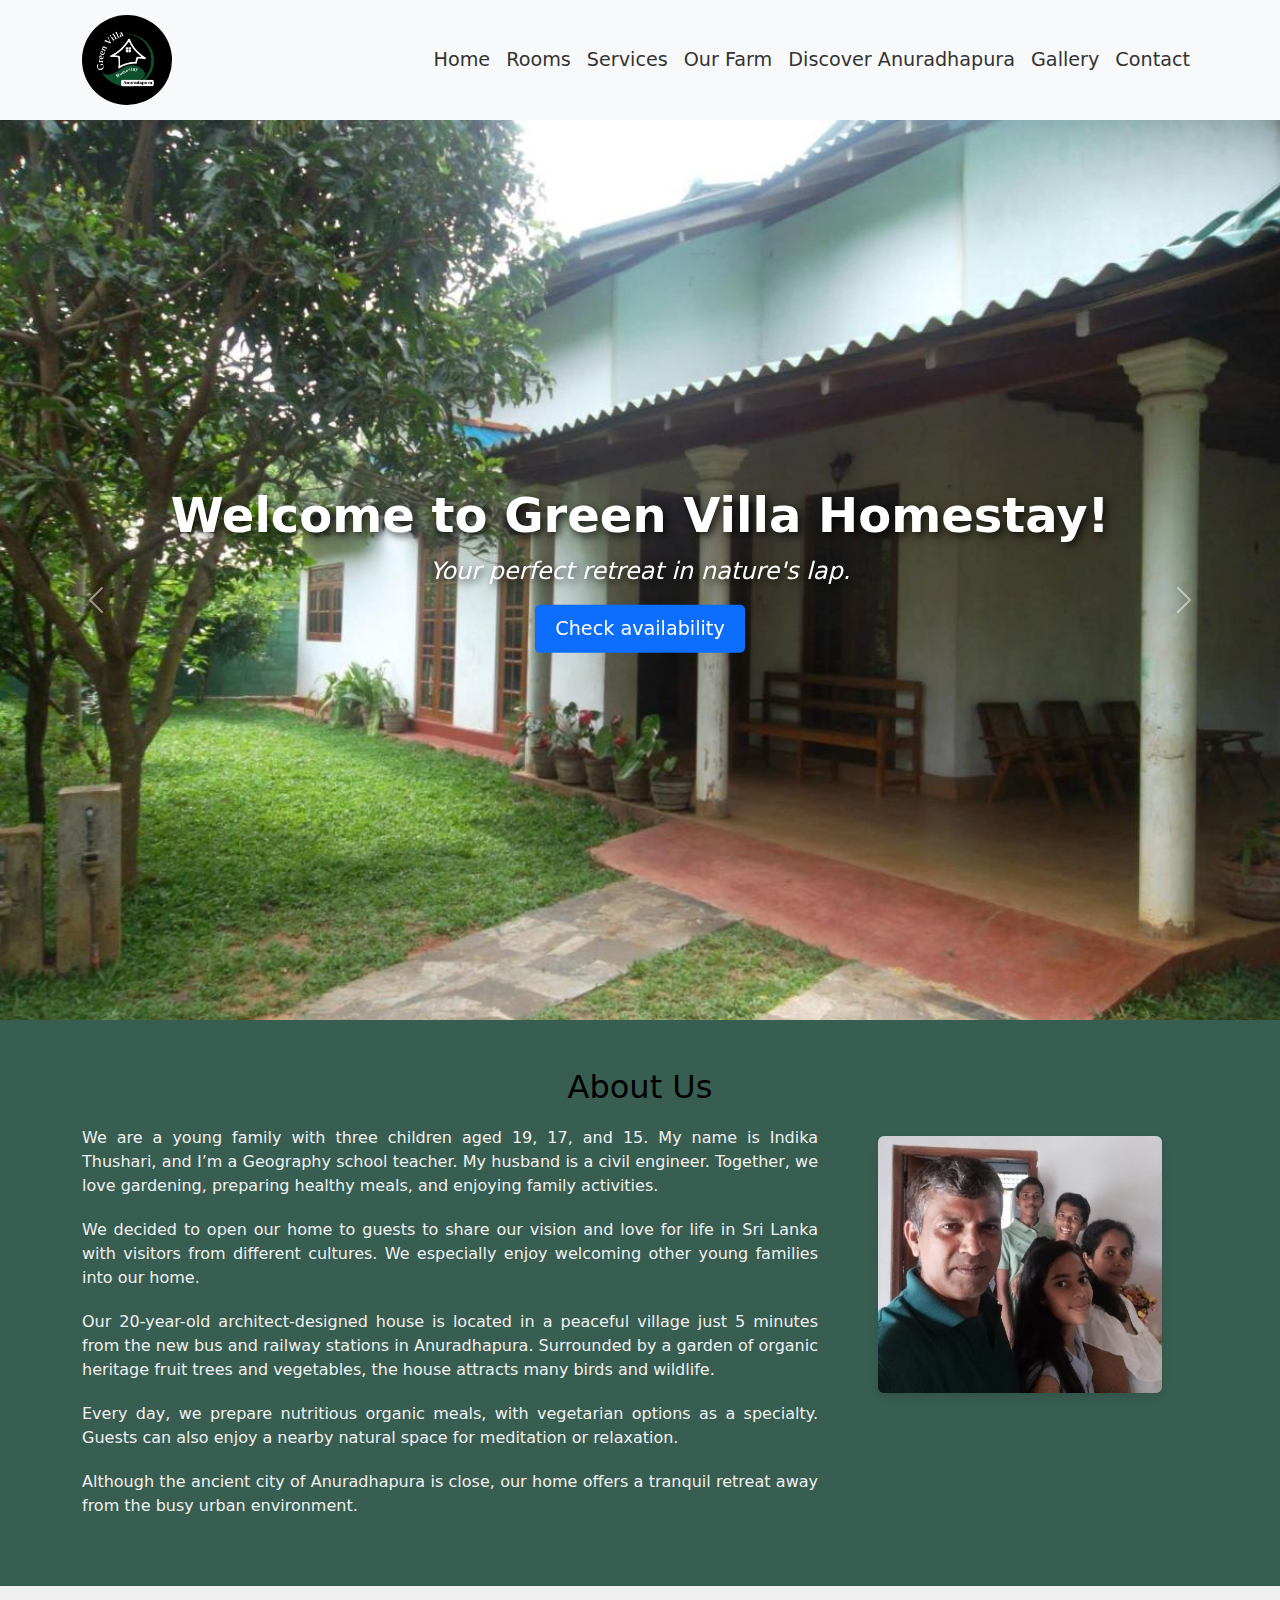
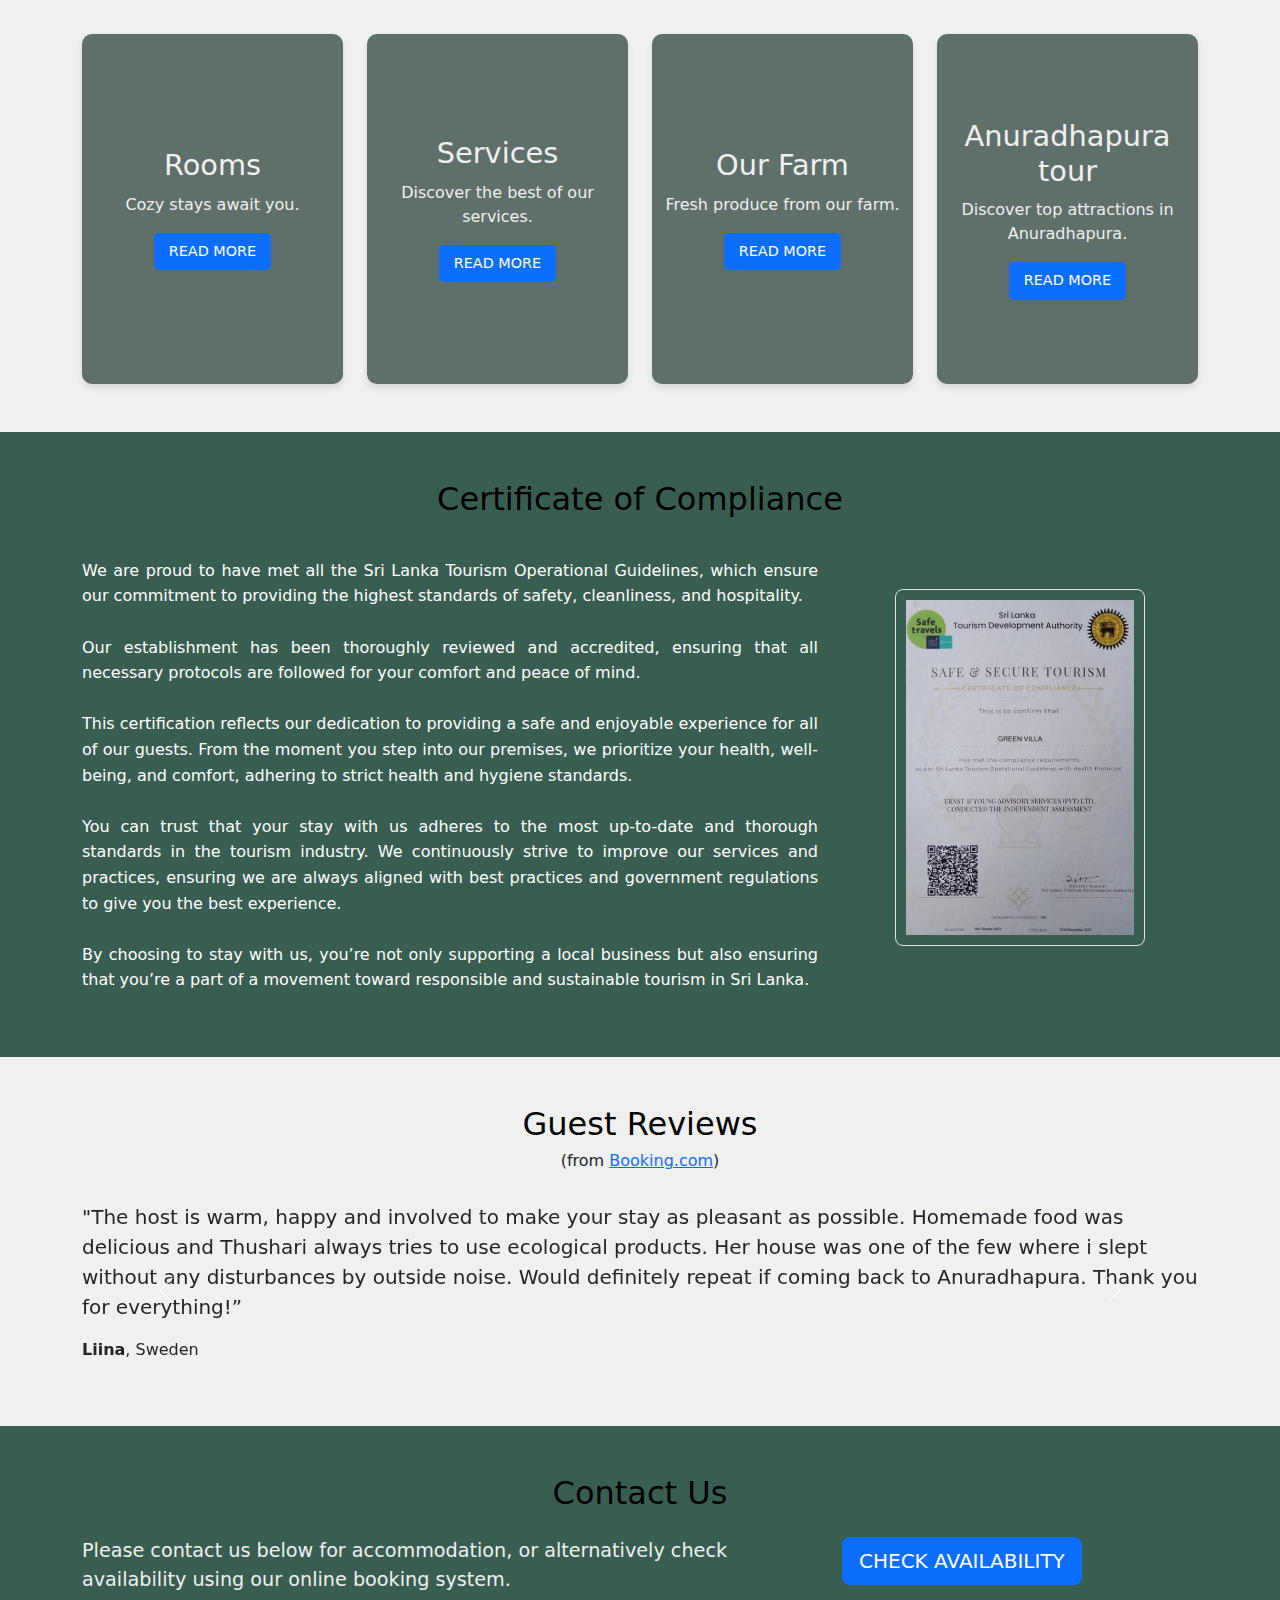
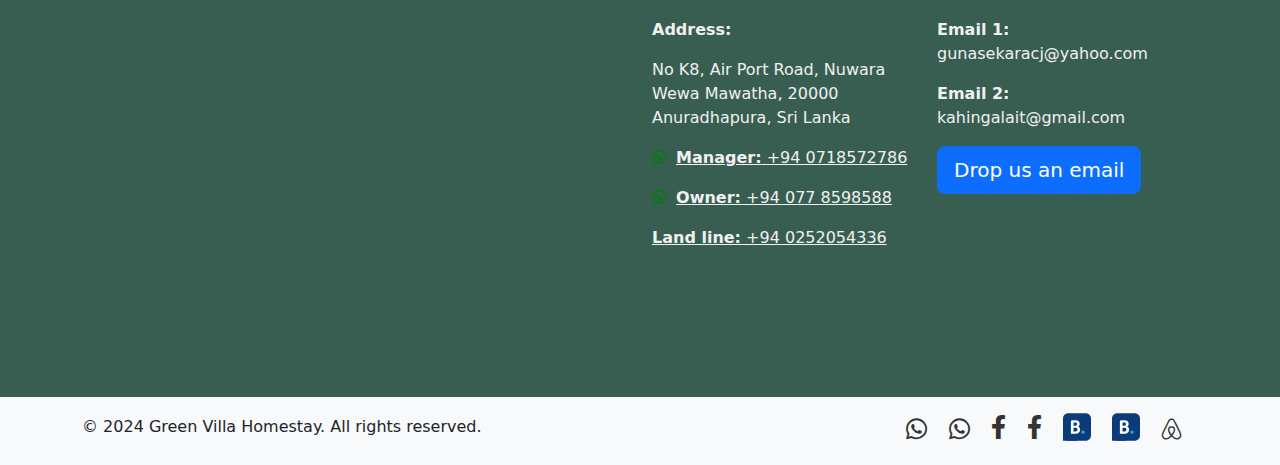
<file: index.html>
<!DOCTYPE html>
<html lang="en">
    <head>
        <meta charset="UTF-8">
        <meta name="viewport" content="width=device-width, initial-scale=1.0">
        <title>Green Villa Homestay Anuradhapura | Relax and unwind in Anuradhapura</title>
        <meta name="description" content="Discover the perfect blend of comfort and nature at Green Villa Homestay in Anuradhapura. Experience exceptional hospitality, serene surroundings, and a commitment to sustainability. Book your stay today!">
        <meta name="keywords" content="Green Villa Homestay, Green Villa Anuradhapura, Best Homestay Anuradhapura, Sustainable Accommodation Sri Lanka, Affordable Homestay Anuradhapura, Historical Sites Accommodation Anuradhapura, Eco-Friendly Lodging Sri Lanka, Sacred City Anuradhapura Homestay, Comfortable Family Stay Sri Lanka, Anuradhapura Tourism Accommodation">
        <meta name="author" content="Green Villa Homestay Team">
        <link rel="icon" href="assets/img/logo.jpeg" type="image/x-icon">
        <link href="https://cdn.jsdelivr.net/npm/bootstrap@5.3.0-alpha3/dist/css/bootstrap.min.css" rel="stylesheet">
        <link href="https://cdnjs.cloudflare.com/ajax/libs/font-awesome/5.15.4/css/all.min.css" rel="stylesheet">
        <link rel="preconnect" href="https://fonts.googleapis.com">
        <link rel="preconnect" href="https://fonts.gstatic.com" crossorigin>
        <link href="https://fonts.googleapis.com/css2?family=Montserrat:ital,wght@0,100..900;1,100..900&family=Poppins:ital,wght@0,100;0,200;0,300;0,400;0,500;0,600;0,700;0,800;0,900&family=Roboto:ital,wght@0,100;0,300;0,400;0,500;0,700;1,300;1,500;1,700&display=swap" rel="stylesheet">
        <link href="assets/css/style.css" rel="stylesheet">
    </head>
    <body>
        <!-- Navbar -->
        <nav class="navbar navbar-expand-lg navbar-light bg-light">
            <div class="container">
                <a class="navbar-brand d-flex align-items-center" href="index.html">
                    <img src="assets/img/logo.jpg" alt="Green Villa Logo" class="logo">
                </a>
                <button class="navbar-toggler" type="button" data-bs-toggle="collapse" data-bs-target="#navbarNav">
                    <span class="navbar-toggler-icon"></span>
                </button>
                <div class="collapse navbar-collapse" id="navbarNav">
                    <ul class="navbar-nav ms-auto">
                        <li class="nav-item">
                            <a class="nav-link" href="index.html">Home</a>
                        </li>
                        <li class="nav-item">
                            <a class="nav-link" href="rooms.html">Rooms</a>
                        </li>
                        <li class="nav-item">
                            <a class="nav-link" href="services.html">Services</a>
                        </li>
                        <li class="nav-item">
                            <a class="nav-link" href="ourFarm.html">Our Farm</a>
                        </li>
                        <li class="nav-item">
                            <a class="nav-link" href="explore.html">Discover Anuradhapura</a>
                        </li>
                        <li class="nav-item">
                            <a class="nav-link" href="gallery.html">Gallery</a>
                        </li>
                        <li class="nav-item">
                            <a class="nav-link" href="#contact">Contact</a>
                        </li>
                    </ul>
                </div>
            </div>
        </nav>

        <!-- Hero section -->
        <section class="hero">
            <div id="heroCarousel" class="carousel slide" data-bs-ride="carousel">
            <div class="carousel-inner">
                <div class="carousel-item active">
                <img src="assets/img/front1.jpeg" alt="House picture 1">
                </div>
                <div class="carousel-item">
                <img src="assets/img/front2.jpeg" alt="House picture 2">
                </div>
                <div class="carousel-item">
                <img src="assets/img/house1.jpg" alt="House picture 3">
                </div>
            </div>
            <button class="carousel-control-prev" type="button" data-bs-target="#heroCarousel" data-bs-slide="prev">
                <span class="carousel-control-prev-icon"></span>
                <span class="visually-hidden">Previous</span>
            </button>
            <button class="carousel-control-next" type="button" data-bs-target="#heroCarousel" data-bs-slide="next">
                <span class="carousel-control-next-icon"></span>
                <span class="visually-hidden">Next</span>
            </button>
            </div>
            <div class="container hero-content">
                <h1>Welcome to Green Villa Homestay!</h1>
                <p>Your perfect retreat in nature's lap.</p>
                <a href="https://www.booking.com/hotel/lk/green-villa-anuradhapura.it.html" class="btn btn-primary btn-lg">Check availability</a>
            </div>
        </section>
        
        <!-- About Section -->
        <section class="about-section py-5">
            <div class="container">
                <div class="row">
                    <h2>About Us</h2>
                    <div class="col-md-8">
                        <p>
                        We are a young family with three children aged 19, 17, and 15. My name is Indika Thushari, and I’m a Geography school teacher. My husband is a civil engineer. Together, we love gardening, preparing healthy meals, and enjoying family activities. 
                        </p>
                        <p>
                        We decided to open our home to guests to share our vision and love for life in Sri Lanka with visitors from different cultures. We especially enjoy welcoming other young families into our home.
                        </p>
                        <p>
                        Our 20-year-old architect-designed house is located in a peaceful village just 5 minutes from the new bus and railway stations in Anuradhapura. Surrounded by a garden of organic heritage fruit trees and vegetables, the house attracts many birds and wildlife. 
                        </p>
                        <p>
                        Every day, we prepare nutritious organic meals, with vegetarian options as a specialty. Guests can also enjoy a nearby natural space for meditation or relaxation.
                        </p>
                        <p>
                        Although the ancient city of Anuradhapura is close, our home offers a tranquil retreat away from the busy urban environment. 
                        </p>
                    </div>
                    <div class="col-md-4 text-center">
                        <img src="assets/img/us.jpg" alt="About picture" class="img-fluid rounded about-image">
                    </div>
                </div>
            </div>
        </section>

        <!-- Rooms, Services, Our Farm, Explore Section -->
        <section id="features" class="py-5">
            <div class="container">
                <div class="row text-center">
                    <div class="col-md-3">
                        <div class="feature-card">
                            <div class="overlay">
                                <h3>Rooms</h3>
                                <p>Cozy stays await you.</p>
                                <a href="rooms.html" class="btn btn-primary btn-lg mt-3">Read More</a>
                            </div>
                        </div>
                    </div>
                    <div class="col-md-3">
                        <div class="feature-card">
                            <div class="overlay">
                                <h3>Services</h3>
                                <p>Discover the best of our services.</p>
                                <a href="services.html" class="btn btn-primary mt-3">Read More</a>
                            </div>
                        </div>
                    </div>
                    <div class="col-md-3">
                        <div class="feature-card">
                            <div class="overlay">
                                <h3>Our Farm</h3>
                                <p>Fresh produce from our farm.</p>
                                <a href="ourFarm.html" class="btn btn-primary mt-3">Read More</a>
                            </div>
                        </div>
                    </div>
                    <div class="col-md-3">
                        <div class="feature-card">
                            <div class="overlay">
                                <h3>Anuradhapura tour</h3>
                                <p>Discover top attractions in Anuradhapura.</p>
                                <a href="explore.html" class="btn btn-primary mt-3">Read More</a>
                            </div>
                        </div>
                    </div>
                </div>
            </div>
        </section>

        <!-- Certificate of Compliance Section -->
        <section class="certificate-compliance py-5">
            <div class="container">
                <h2 class="mb-4 text-center">Certificate of Compliance</h2>
                <div class="row flex-column-reverse flex-md-row align-items-center">
                    <div class="col-md-8 text-md-start">
                        <p>
                            We are proud to have met all the Sri Lanka Tourism Operational Guidelines, which ensure our commitment to providing the highest standards of safety, cleanliness, and hospitality.
                            <br><br>Our establishment has been thoroughly reviewed and accredited, ensuring that all necessary protocols are followed for your comfort and peace of mind.
                            <br><br>This certification reflects our dedication to providing a safe and enjoyable experience for all of our guests. From the moment you step into our premises, we prioritize your health, well-being, and comfort, adhering to strict health and hygiene standards.
                            <br><br>You can trust that your stay with us adheres to the most up-to-date and thorough standards in the tourism industry. We continuously strive to improve our services and practices, ensuring we are always aligned with best practices and government regulations to give you the best experience.
                            <br><br>By choosing to stay with us, you’re not only supporting a local business but also ensuring that you’re a part of a movement toward responsible and sustainable tourism in Sri Lanka.
                        </p>
                    </div>
                    <div class="col-12 col-md-4 text-center mb-3">
                        <img src="assets/img/certificate.jpg" alt="Certificate of Compliance" class="img-fluid border imgCert">
                    </div>
                </div>
            </div>
        </section>

        <!-- Reviews Section -->
        <section id="reviews" class="py-5" style="background-color: #f0f0f0;">
            <div class="container">
                <h2>Guest Reviews</h2>
                <h6>(from <a href="https://www.booking.com/hotel/lk/green-villa-anuradhapura.html"> Booking.com</a>)</h6>
                <br>
                <div class="carousel slide" id="reviewsCarousel" data-bs-ride="carousel">
                    <div class="carousel-inner">
                        <div class="carousel-item active">
                            <p class="lead">
                                "The host is warm, happy and involved to make your stay as pleasant as possible. Homemade food was delicious and Thushari always tries to use ecological products.
                                Her house was one of the few where i slept without any disturbances by outside noise. Would definitely repeat if coming back to Anuradhapura. Thank you for everything!”
                            </p>
                            <p><strong>Liina</strong>, Sweden</p>
                        </div>
                        <div class="carousel-item">
                            <p class="lead">
                                "The room was super comfortable in a nice location, a bit outside the centre, so very quiet. It also had a nice balcony.
                                The breakfast was delicious, especially on the day the owner was there. The owner is very warm and friendly."
                            </p>
                            <p><strong>Sonia</strong>, Portugal</p>
                        </div>
                        <div class="carousel-item">
                            <p class="lead">
                                "Beautiful old Villa located in a quiet and friendly neighborhood. 
                                Its a short ride by tuk tuk or 35 mins by walk to new bus station. 
                                Big shop is only 10 mins by walk. We were lucky to meet the whole family, it was easy and fun to talk to them. 
                                They prepared unique and delicious sri lankas breakfast for us. Thank you for letting us stay."
                            </p>
                            <p><strong>Michal</strong>, Czech Republic</p>
                        </div>
                        <div class="carousel-item">
                            <p class="lead">
                                "This is a wonderful place, very pretty house and clean room with comfy bed and nice balcony. 
                                The host was lovely and made a great big breakfast every morning."
                            </p>
                            <p><strong>Luke</strong>, United Kingdom</p>
                        </div>
                        <div class="carousel-item">
                            <p class="lead">
                                "The room is simple but has everything. The host is very nice, knows a lot about the environment and more about food. The whole house felt very hospitable and you could walk into the kitchen, which made it feel homely. In addition, breakfast and dinner every day was different and very tasty!
                                <br><br>
                                The location is a bit away from the center, but this creates a quiet place to relax."
                            </p>
                            <p><strong>Meiki</strong>, Netherlands</p>
                        </div>
                    </div>
                    <button class="carousel-control-prev" type="button" data-bs-target="#reviewsCarousel" data-bs-slide="prev">
                        <span class="carousel-control-prev-icon"></span>
                    </button>
                    <button class="carousel-control-next" type="button" data-bs-target="#reviewsCarousel" data-bs-slide="next">
                        <span class="carousel-control-next-icon"></span>
                    </button>
                </div>
            </div>
        </section>

        <!-- Contact Section -->
        <section id="contact" class="py-5" style="background-color: #385E51; color: #f0f0f0;">
            <div class="container">
                <h2 class="mb-4">Contact Us</h2>
                <div class="row">
                    <div class="col-md-8 mb-4" style="font-size: 1.2rem;">
                        Please contact us below for accommodation, or alternatively check availability using our online booking system.
                    </div>
                    <div class="button col-md-4 mb-4">
                        <a href="https://www.booking.com/hotel/lk/green-villa-anuradhapura.it.html" target="_blank" class="btn btn-primary btn-lg">
                            CHECK AVAILABILITY
                        </a>
                    </div>
                </div>
                <div class="row">
                    <div class="col-md-6 mb-4">
                        <iframe src="https://www.google.com/maps/embed?pb=!1m18!1m12!1m3!1d3947.920750773425!2d80.41590707426148!3d8.310674399820861!2m3!1f0!2f0!3f0!3m2!1i1024!2i768!4f13.1!3m3!1m2!1s0x3afcf56b02925b71%3A0x3aaaf9f975eddb2!2sGreen%20Villa%20Homestay!5e0!3m2!1sit!2sie!4v1735584811681!5m2!1sit!2sie" style="border:0; width: 100%; height: 300px;" allowfullscreen="" loading="lazy" referrerpolicy="no-referrer-when-downgrade">
                        </iframe>
                    </div>
                    <div class="col md-6">
                        <div class="row">
                            <div class="col-md-6">
                                <p><strong>Address:</strong></p>
                                <p>No K8, Air Port Road, Nuwara Wewa Mawatha, 20000 Anuradhapura, Sri Lanka</p>
                                <p>
                                    <i class="fab fa-whatsapp clickable-icon" style="color: green; margin-right: 5px;"></i> 
                                    <a href="https://wa.me/94718572786" target="_blank" style="color: #f0f0f0;">
                                        <strong>Manager:</strong> +94 0718572786
                                    </a>
                                </p>
                                <p>
                                    <i class="fab fa-whatsapp clickable-icon" style="color: green; margin-right: 5px;"></i> 
                                    <a href="https://wa.me/94778598588" target="_blank" style="color: #f0f0f0;">
                                        <strong>Owner:</strong> +94 077 8598588
                                    </a>
                                </p>
                                <p><u><strong>Land line:</strong> +94 0252054336</u></p>
                            </div>
                            <div class="col-md-6">
                                <p><strong>Email 1:</strong> gunasekaracj@yahoo.com</p>
                                <p><strong>Email 2:</strong> kahingalait@gmail.com</p>
                                <form action="mailto:gunasekaracj@yahoo.com,kahingalait@gmail.com" method="POST" enctype="text/plain" class="mt-3">
                                    <button type="submit" class="btn btn-primary btn-lg">Drop us an email</button>
                                </form>
                            </div>
                        </div>
                    </div>
                </div>
            </div>
        </section>

        <!-- Footer Section -->
        <footer class="footer bg-light py-3">
            <div class="container">
                <div class="row align-items-center">
                    <div class="col-md-6 col-sm-12 text-md-start text-center mb-sm-2">
                        <p class="mb-0">&copy; 2024 Green Villa Homestay. All rights reserved.</p>
                    </div>
                    <div class="icons col-md-6 col-sm-12 text-md-end text-center">
                        <a href="https://wa.me/94718572786" target="_blank" class="me-3" title="Contact Manager on WhatsApp" aria-label="Contact Manager on WhatsApp">
                            <i class="fab fa-whatsapp fa-lg"></i>
                        </a>
                        <a href="https://wa.me/94778598588" target="_blank" class="me-3" title="Contact Owner on WhatsApp" aria-label="Contact Owner on WhatsApp">
                            <i class="fab fa-whatsapp fa-lg"></i>
                        </a>
                        <a href="https://www.facebook.com/p/Green-villa-in-Anuradhapura-100082976090631/" target="_blank" class="text-white me-3" title="Green Villa Homestay Facebook" aria-label="Green Villa Homestay Facebook">
                            <i class="fab fa-facebook-f"></i>
                        </a>
                        <a href="https://www.facebook.com/gimhana.farmstay" target="_blank" class="text-white me-3" title="Gimhana Farmstay Facebook" aria-label="Gimhana Farmstay Facebook">
                            <i class="fab fa-facebook-f"></i>
                        </a>
                        <a href="https://www.booking.com/hotel/lk/green-villa-anuradhapura.it.html" target="_blank" class="me-3" title="Green Villa Homestay Booking" aria-label="Green Villa Homestay Booking">
                            <img src="assets/img/bookingcom.svg" alt="Green Villa Homestay Booking.com" style="width: 28px; height: 28px; margin-bottom: 8px;">
                        </a>
                        <a href="https://www.booking.com/hotel/lk/gimhana-farmstay.it.html?aid=356980&label=gog235jc-1DCAsohQFCEGdpbWhhbmEtZmFybXN0YXlIM1gDaHGIAQGYARS4ARfIAQzYAQPoAQGIAgGoAgO4Ap6-47sGwAIB0gIkNWJiZWY1ZjEtZjkyOC00ODA1LTllZWYtMDY3NGI0YmFjMDli2AIE4AIB&sid=1ec9d9bcd992e78f577ffa79afdb9b1d&dist=0&keep_landing=1&sb_price_type=total&type=total&" target="_blank" class="me-3" title="Gimhana Farmstay Booking" aria-label="Gimhana Farmstay Booking">
                            <img src="assets/img/bookingcom.svg" alt="Gimhana Farmstay Booking.com" style="width: 28px; height: 28px; margin-bottom: 8px;">
                        </a>
                        <a href="https://www.airbnb.it/rooms/607505858522884581?check_in=2025-01-17&check_out=2025-01-22&guests=1&adults=12&s=67&unique_share_id=da97b780-fa2d-460b-8833-dc6fbdc105dd" target="_blank" class="me-3" title="Airbnb" aria-label="Green Villa Homestay Airbnb">
                            <i class="fab fa-airbnb fa-lg"></i>
                        </a>
                    </div>
                </div>
            </div>
        </footer>

        <script src="https://cdn.jsdelivr.net/npm/bootstrap@5.3.0-alpha3/dist/js/bootstrap.bundle.min.js"></script>
    </body>
</html>
</file>
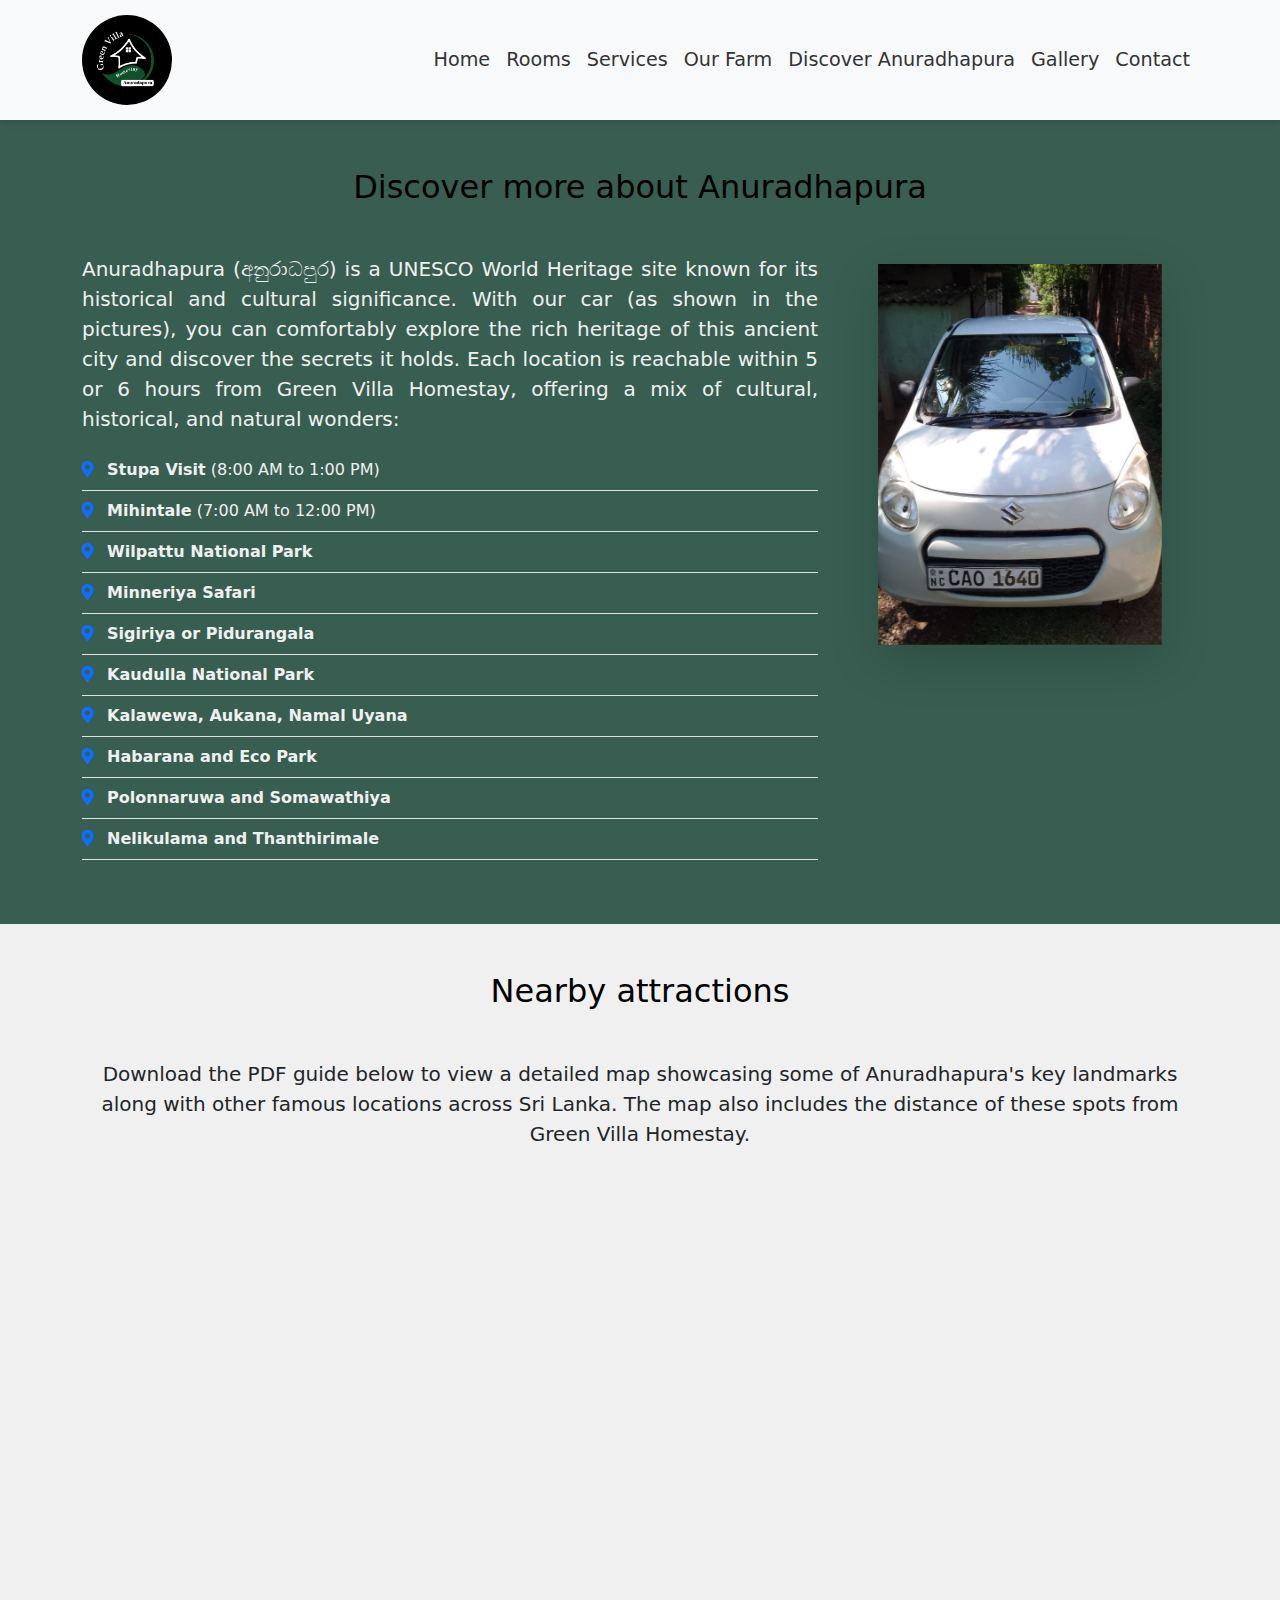
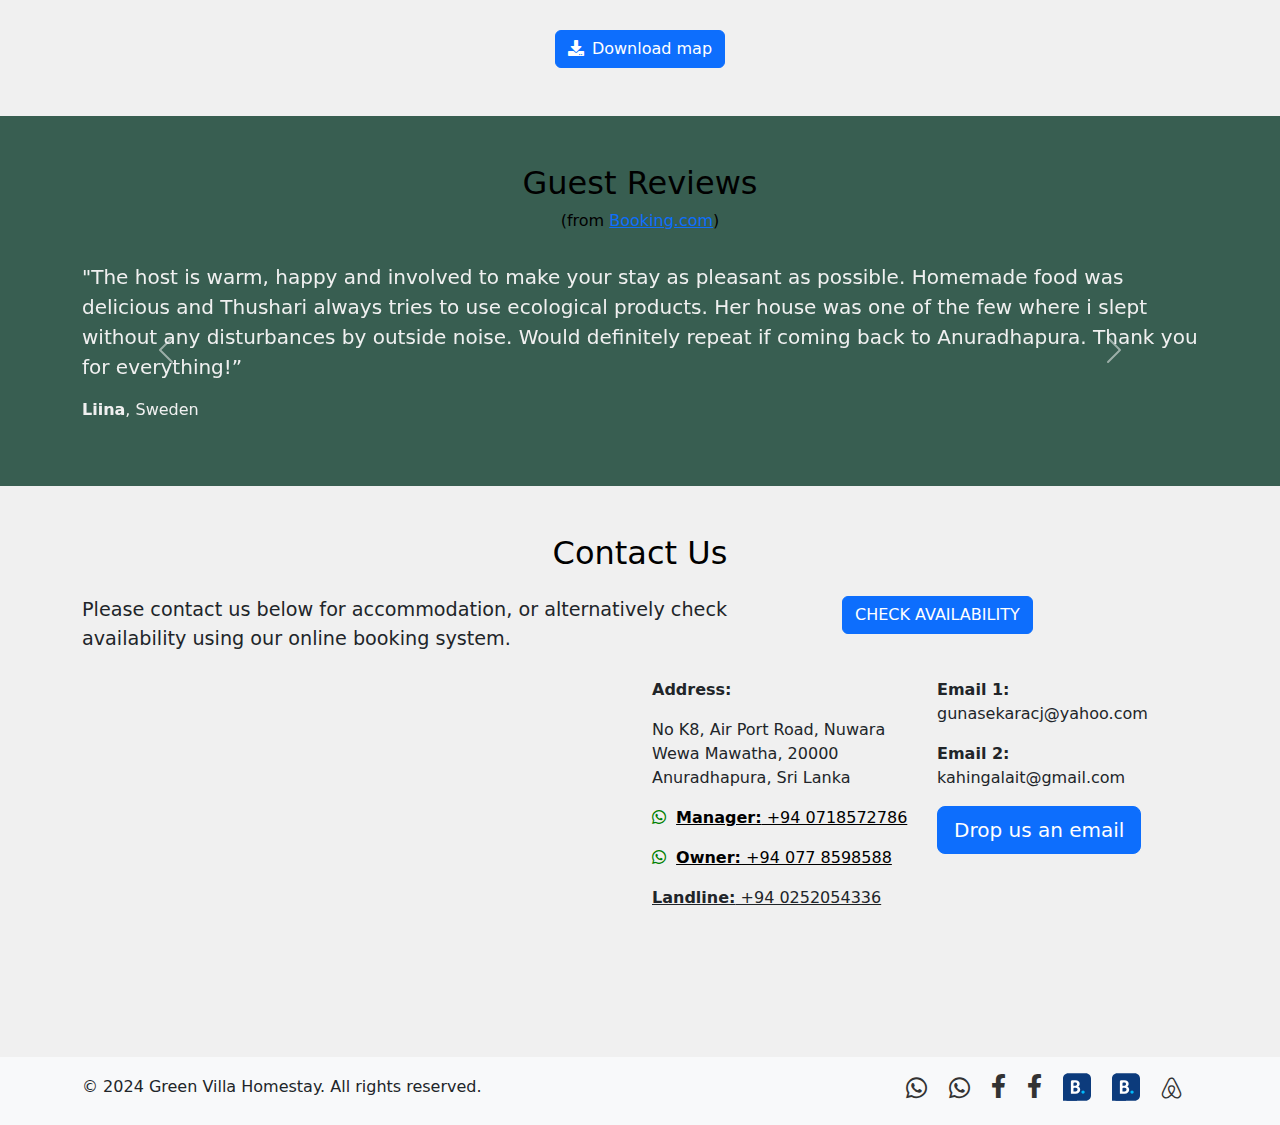
<file: explore.html>
<!DOCTYPE html>
<html lang="en">
    <head>
        <meta charset="UTF-8">
        <meta name="viewport" content="width=device-width, initial-scale=1.0">
        <title>Green Villa Homestay Anuradhapura | Explore Anuradhapura</title>
        <meta name="description" content="Discover the perfect blend of comfort and nature at Green Villa Homestay in Anuradhapura. Experience exceptional hospitality, serene surroundings, and a commitment to sustainability. Book your stay today!">
        <meta name="keywords" content="Green Villa Homestay, Green Villa Anuradhapura, Best Homestay Anuradhapura, Sustainable Accommodation Sri Lanka, Affordable Homestay Anuradhapura, Historical Sites Accommodation Anuradhapura, Eco-Friendly Lodging Sri Lanka, Sacred City Anuradhapura Homestay, Comfortable Family Stay Sri Lanka, Anuradhapura Tourism Accommodation">
        <meta name="author" content="Green Villa Homestay Team">
        <link rel="icon" href="assets/img/logo.jpeg" type="image/x-icon">
        <link href="https://cdn.jsdelivr.net/npm/bootstrap@5.3.0-alpha3/dist/css/bootstrap.min.css" rel="stylesheet">
        <link href="https://cdnjs.cloudflare.com/ajax/libs/font-awesome/5.15.4/css/all.min.css" rel="stylesheet">
        <link rel="preconnect" href="https://fonts.googleapis.com">
        <link rel="preconnect" href="https://fonts.gstatic.com" crossorigin>
        <link href="https://fonts.googleapis.com/css2?family=Montserrat:ital,wght@0,100..900;1,100..900&family=Poppins:ital,wght@0,100;0,200;0,300;0,400;0,500;0,600;0,700;0,800;0,900&family=Roboto:ital,wght@0,100;0,300;0,400;0,500;0,700;1,300;1,500;1,700&display=swap" rel="stylesheet">
        <link href="assets/css/style.css" rel="stylesheet">
    </head>
    <body>
        <!-- Navbar -->
        <nav class="navbar navbar-expand-lg navbar-light bg-light">
            <div class="container">
                <a class="navbar-brand d-flex align-items-center" href="index.html">
                    <img src="assets/img/logo.jpg" alt="Green Villa Logo" class="logo">
                </a>
                <button class="navbar-toggler" type="button" data-bs-toggle="collapse" data-bs-target="#navbarNav">
                    <span class="navbar-toggler-icon"></span>
                </button>
                <div class="collapse navbar-collapse" id="navbarNav">
                    <ul class="navbar-nav ms-auto">
                        <li class="nav-item">
                            <a class="nav-link" href="index.html">Home</a>
                        </li>
                        <li class="nav-item">
                            <a class="nav-link" href="rooms.html">Rooms</a>
                        </li>
                        <li class="nav-item">
                            <a class="nav-link" href="services.html">Services</a>
                        </li>
                        <li class="nav-item">
                            <a class="nav-link" href="ourFarm.html">Our Farm</a>
                        </li>
                        <li class="nav-item">
                            <a class="nav-link" href="explore.html">Discover Anuradhapura</a>
                        </li>
                        <li class="nav-item">
                            <a class="nav-link" href="gallery.html">Gallery</a>
                        </li>
                        <li class="nav-item">
                            <a class="nav-link" href="#contact">Contact</a>
                        </li>
                    </ul>
                </div>
            </div>
        </nav>

        <!-- Nearby Attractions Section -->
        <section class="explore py-5">
            <div class="container">
                <h2 class="text-center mb-5">Discover more about Anuradhapura</h2>
                <div class="row">
                    <div class="col-md-8">
                        <p class="lead">
                            Anuradhapura (අනුරාධපුර) is a UNESCO World Heritage site known for its historical and cultural significance. 
                            With our car (as shown in the pictures), you can comfortably explore the rich heritage of this ancient city and discover the secrets it holds. 
                            Each location is reachable within 5 or 6 hours from Green Villa Homestay, offering a mix of cultural, historical, and natural wonders:
                        </p>
                        <ul class="list-unstyled border-0 h-100">
                            <li class="border-bottom py-2">
                                <i class="fas fa-map-marker-alt me-2 text-primary"></i>
                                <strong>Stupa Visit</strong> (8:00 AM to 1:00 PM)
                            </li>
                            <li class="border-bottom py-2">
                                <i class="fas fa-map-marker-alt me-2 text-primary"></i>
                                <strong>Mihintale</strong> (7:00 AM to 12:00 PM)
                            </li>
                            <li class="border-bottom py-2">
                                <i class="fas fa-map-marker-alt me-2 text-primary"></i>
                                <strong>Wilpattu National Park</strong>
                            </li>
                            <li class="border-bottom py-2">
                                <i class="fas fa-map-marker-alt me-2 text-primary"></i>
                                <strong>Minneriya Safari</strong>
                            </li>
                            <li class="border-bottom py-2">
                                <i class="fas fa-map-marker-alt me-2 text-primary"></i>
                                <strong>Sigiriya or Pidurangala</strong>
                            </li>
                            <li class="border-bottom py-2">
                                <i class="fas fa-map-marker-alt me-2 text-primary"></i>
                                <strong>Kaudulla National Park</strong>
                            </li>
                            <li class="border-bottom py-2">
                                <i class="fas fa-map-marker-alt me-2 text-primary"></i>
                                <strong>Kalawewa, Aukana, Namal Uyana</strong>
                            </li>
                            <li class="border-bottom py-2">
                                <i class="fas fa-map-marker-alt me-2 text-primary"></i>
                                <strong>Habarana and Eco Park</strong>
                            </li>
                            <li class="border-bottom py-2">
                                <i class="fas fa-map-marker-alt me-2 text-primary"></i>
                                <strong>Polonnaruwa and Somawathiya</strong>
                            </li>
                            <li class="border-bottom py-2">
                                <i class="fas fa-map-marker-alt me-2 text-primary"></i>
                                <strong>Nelikulama and Thanthirimale</strong>
                            </li>
                        </ul>
                    </div>
                    <!-- Column for Image Carousel -->
                    <div class="col-md-4">
                        <div id="attractionsCarousel" class="carousel slide shadow-lg rounded" data-bs-ride="carousel">
                            <div class="carousel-inner">
                                <div class="carousel-item active">
                                    <img src="assets/img/car1.jpg" class="d-block w-100" alt="Car 1">
                                </div>
                                <div class="carousel-item">
                                    <img src="assets/img/car2.jpg" class="d-block w-100" alt="Car 2">
                                </div>
                            </div>
                            <button class="carousel-control-prev" type="button" data-bs-target="#attractionsCarousel" data-bs-slide="prev">
                                <span class="carousel-control-prev-icon" aria-hidden="true"></span>
                                <span class="visually-hidden">Previous</span>
                            </button>
                            <button class="carousel-control-next" type="button" data-bs-target="#attractionsCarousel" data-bs-slide="next">
                                <span class="carousel-control-next-icon" aria-hidden="true"></span>
                                <span class="visually-hidden">Next</span>
                            </button>
                        </div>
                    </div>
                </div>
            </div>
        </section>

        <!-- Discover More About Anuradhapura Section -->
        <section class="explore2 py-5">
            <div class="container">
                <h2 class="text-center mb-5">Nearby attractions</h2>
                <p class="lead text-center">
                    Download the PDF guide below to view a detailed map showcasing some of Anuradhapura's key landmarks along with other famous locations across Sri Lanka. 
                    The map also includes the distance of these spots from Green Villa Homestay.
                </p>
                <!-- PDF Display  -->
                <div class="row justify-content-center">
                    <div class="col-12 col-md-8">
                        <div class="embed-responsive" style="position: relative; padding-bottom: 60%; height: 0; overflow: hidden;">
                            <iframe 
                                src="map.pdf" 
                                style="position: absolute; top: 0; left: 0; width: 100%; height: 100%;" 
                                frameborder="0">
                            </iframe>
                        </div>
                    </div>
                </div>
                <!-- Download Link for PDF -->
                <div class="text-center mt-4">
                    <a href="guide.pdf" class="btn btn-primary" download>
                        <i class="fas fa-download me-2"></i>Download map
                    </a>
                </div>
            </div>
        </section>

        <!-- Reviews Section -->
        <section id="reviews" class="py-5" style="background-color: #385E51; color: #f0f0f0;">
            <div class="container">
                <h2>Guest Reviews</h2>
                <h6 style="color: black;">(from <a href="https://www.booking.com/hotel/lk/green-villa-anuradhapura.html"> Booking.com</a>)</h6>
                <br>
                <div class="carousel slide" id="reviewsCarousel" data-bs-ride="carousel">
                    <div class="carousel-inner">
                        <div class="carousel-item active">
                            <p class="lead">
                                "The host is warm, happy and involved to make your stay as pleasant as possible. Homemade food was delicious and Thushari always tries to use ecological products.
                                Her house was one of the few where i slept without any disturbances by outside noise. Would definitely repeat if coming back to Anuradhapura. Thank you for everything!”
                            </p>
                            <p><strong>Liina</strong>, Sweden</p>
                        </div>
                        <div class="carousel-item">
                            <p class="lead">
                                "The room was super comfortable in a nice location, a bit outside the centre, so very quiet. It also had a nice balcony.
                                The breakfast was delicious, especially on the day the owner was there. The owner is very warm and friendly."
                            </p>
                            <p><strong>Sonia</strong>, Portugal</p>
                        </div>
                        <div class="carousel-item">
                            <p class="lead">
                                "Beautiful old Villa located in a quiet and friendly neighborhood. 
                                Its a short ride by tuk tuk or 35 mins by walk to new bus station. 
                                Big shop is only 10 mins by walk. We were lucky to meet the whole family, it was easy and fun to talk to them. 
                                They prepared unique and delicious sri lankas breakfast for us. Thank you for letting us stay."
                            </p>
                            <p><strong>Michal</strong>, Czech Republic</p>
                        </div>
                        <div class="carousel-item">
                            <p class="lead">
                                "This is a wonderful place, very pretty house and clean room with comfy bed and nice balcony. 
                                The host was lovely and made a great big breakfast every morning."
                            </p>
                            <p><strong>Luke</strong>, United Kingdom</p>
                        </div>
                        <div class="carousel-item">
                            <p class="lead">
                                "The room is simple but has everything. The host is very nice, knows a lot about the environment and more about food. The whole house felt very hospitable and you could walk into the kitchen, which made it feel homely. In addition, breakfast and dinner every day was different and very tasty!
                                <br><br>
                                The location is a bit away from the center, but this creates a quiet place to relax."
                            </p>
                            <p><strong>Meiki</strong>, Netherlands</p>
                        </div>
                    </div>
                    <button class="carousel-control-prev" type="button" data-bs-target="#reviewsCarousel" data-bs-slide="prev">
                        <span class="carousel-control-prev-icon"></span>
                    </button>
                    <button class="carousel-control-next" type="button" data-bs-target="#reviewsCarousel" data-bs-slide="next">
                        <span class="carousel-control-next-icon"></span>
                    </button>
                </div>
            </div>
        </section>

        <!-- Contact Section -->
        <section id="contact" class="py-5" style="background-color: #f0f0f0;">
            <div class="container">
                <h2 class="mb-4">Contact Us</h2>
                <div class="row">
                    <div class="col-md-8 mb-4" style="font-size: 1.2rem;">
                        Please contact us below for accommodation, or alternatively check availability using our online booking system.
                    </div>
                    <div class="button col-md-4 mb-4">
                        <a href="https://www.booking.com/hotel/lk/green-villa-anuradhapura.it.html" target="_blank" class="btn btn-primary btn-md">
                            CHECK AVAILABILITY
                        </a>
                    </div>
                </div>
                <div class="row">
                    <div class="col-md-6 mb-4">
                        <iframe src="https://www.google.com/maps/embed?pb=!1m18!1m12!1m3!1d3947.920750773425!2d80.41590707426148!3d8.310674399820861!2m3!1f0!2f0!3f0!3m2!1i1024!2i768!4f13.1!3m3!1m2!1s0x3afcf56b02925b71%3A0x3aaaf9f975eddb2!2sGreen%20Villa%20Homestay!5e0!3m2!1sit!2sie!4v1735584811681!5m2!1sit!2sie" style="border:0; width: 100%; height: 300px;" allowfullscreen="" loading="lazy" referrerpolicy="no-referrer-when-downgrade">
                        </iframe>
                    </div>
                    <div class="col-md-6">
                        <div class="row">
                            <div class="col-md-6">
                                <p><strong>Address:</strong></p>
                                <p>No K8, Air Port Road, Nuwara Wewa Mawatha, 20000 Anuradhapura, Sri Lanka</p>
                                <p>
                                    <i class="fab fa-whatsapp clickable-icon" style="color: green; margin-right: 5px;"></i> 
                                    <a href="https://wa.me/94718572786" target="_blank" style="color: black;">
                                        <strong>Manager:</strong> +94 0718572786
                                    </a>
                                </p>
                                <p>
                                    <i class="fab fa-whatsapp clickable-icon" style="color: green; margin-right: 5px;"></i> 
                                    <a href="https://wa.me/94778598588" target="_blank" style="color: black;">
                                        <strong>Owner:</strong> +94 077 8598588
                                    </a>
                                </p>
                                <p><u><strong>Landline:</strong> +94 0252054336</u></p>
                            </div>
                            <div class="col-md-6">
                                <p><strong>Email 1:</strong> gunasekaracj@yahoo.com</p>
                                <p><strong>Email 2:</strong> kahingalait@gmail.com</p>
                                <form action="mailto:gunasekaracj@yahoo.com,kahingalait@gmail.com" method="POST" enctype="text/plain" class="mt-3">
                                    <button type="submit" class="btn btn-primary btn-lg">Drop us an email</button>
                                </form>
                            </div>
                        </div>
                    </div>
                </div>
            </div>
        </section>
        
        <!-- Footer Section -->
        <footer class="footer bg-light py-3">
            <div class="container">
                <div class="row align-items-center">
                    <div class="col-md-6 col-sm-12 text-md-start text-center mb-sm-2">
                        <p class="mb-0">&copy; 2024 Green Villa Homestay. All rights reserved.</p>
                    </div>
                    <div class="icons col-md-6 col-sm-12 text-md-end text-center">
                        <a href="https://wa.me/94718572786" target="_blank" class="me-3" title="Contact Manager on WhatsApp" aria-label="Contact Manager on WhatsApp">
                            <i class="fab fa-whatsapp fa-lg"></i>
                        </a>
                        <a href="https://wa.me/94778598588" target="_blank" class="me-3" title="Contact Owner on WhatsApp" aria-label="Contact Owner on WhatsApp">
                            <i class="fab fa-whatsapp fa-lg"></i>
                        </a>
                        <a href="https://www.facebook.com/p/Green-villa-in-Anuradhapura-100082976090631/" target="_blank" class="text-white me-3" title="Green Villa Homestay Facebook" aria-label="Green Villa Homestay Facebook">
                            <i class="fab fa-facebook-f"></i>
                        </a>
                        <a href="https://www.facebook.com/gimhana.farmstay" target="_blank" class="text-white me-3" title="Gimhana Farmstay Facebook" aria-label="Gimhana Farmstay Facebook">
                            <i class="fab fa-facebook-f"></i>
                        </a>
                        <a href="https://www.booking.com/hotel/lk/green-villa-anuradhapura.it.html" target="_blank" class="me-3" title="Green Villa Homestay Booking" aria-label="Green Villa Homestay Booking">
                            <img src="assets/img/bookingcom.svg" alt="Green Villa Homestay Booking.com" style="width: 28px; height: 28px; margin-bottom: 8px;">
                        </a>
                        <a href="https://www.booking.com/hotel/lk/gimhana-farmstay.it.html?aid=356980&label=gog235jc-1DCAsohQFCEGdpbWhhbmEtZmFybXN0YXlIM1gDaHGIAQGYARS4ARfIAQzYAQPoAQGIAgGoAgO4Ap6-47sGwAIB0gIkNWJiZWY1ZjEtZjkyOC00ODA1LTllZWYtMDY3NGI0YmFjMDli2AIE4AIB&sid=1ec9d9bcd992e78f577ffa79afdb9b1d&dist=0&keep_landing=1&sb_price_type=total&type=total&" target="_blank" class="me-3" title="Gimhana Farmstay Booking" aria-label="Gimhana Farmstay Booking">
                            <img src="assets/img/bookingcom.svg" alt="Gimhana Farmstay Booking.com" style="width: 28px; height: 28px; margin-bottom: 8px;">
                        </a>
                        <a href="https://www.airbnb.it/rooms/607505858522884581?check_in=2025-01-17&check_out=2025-01-22&guests=1&adults=12&s=67&unique_share_id=da97b780-fa2d-460b-8833-dc6fbdc105dd" target="_blank" class="me-3" title="Airbnb" aria-label="Green Villa Homestay Airbnb">
                            <i class="fab fa-airbnb fa-lg"></i>
                        </a>
                    </div>
                </div>
            </div>
        </footer>
          
        <script src="https://cdn.jsdelivr.net/npm/bootstrap@5.3.0-alpha3/dist/js/bootstrap.bundle.min.js"></script>
    </body>
</html>
</file>
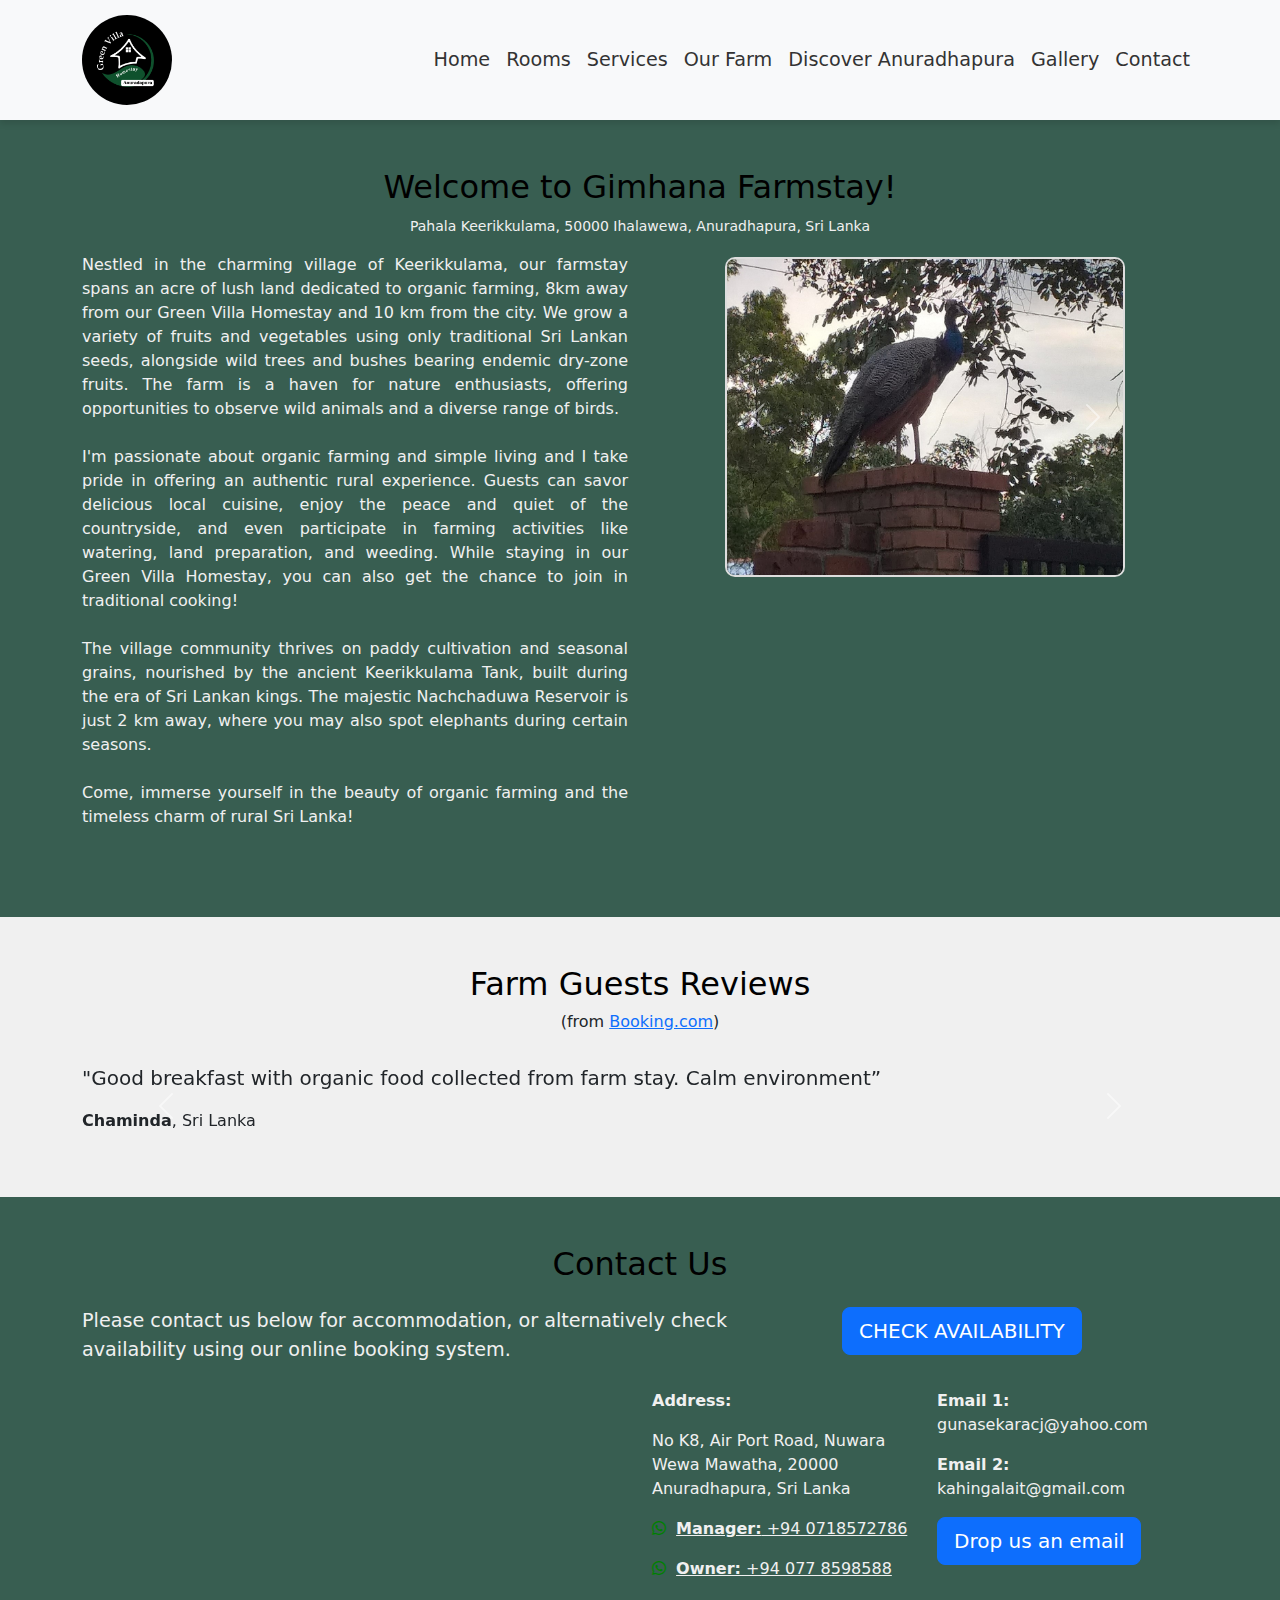
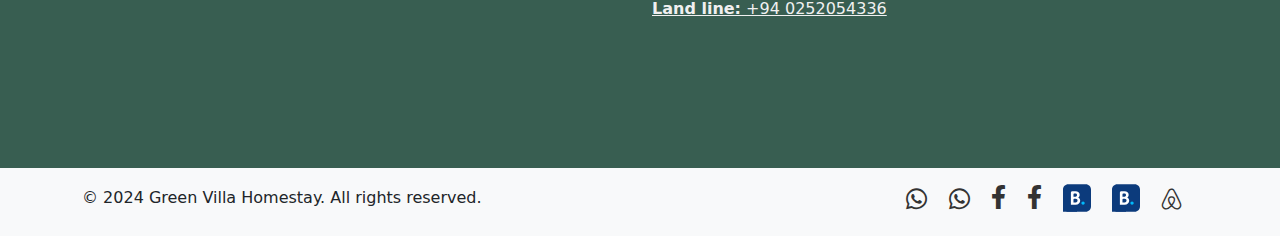
<file: ourFarm.html>
<!DOCTYPE html>
<html lang="en">
    <head>
        <meta charset="UTF-8">
        <meta name="viewport" content="width=device-width, initial-scale=1.0">
        <title>Green Villa Homestay Anuradhapura | Our Farm</title>
        <meta name="description" content="Discover the perfect blend of comfort and nature at Green Villa Homestay in Anuradhapura. Experience exceptional hospitality, serene surroundings, and a commitment to sustainability. Book your stay today!">
        <meta name="keywords" content="Green Villa Homestay, Green Villa Anuradhapura, Best Homestay Anuradhapura, Sustainable Accommodation Sri Lanka, Affordable Homestay Anuradhapura, Historical Sites Accommodation Anuradhapura, Eco-Friendly Lodging Sri Lanka, Sacred City Anuradhapura Homestay, Comfortable Family Stay Sri Lanka, Anuradhapura Tourism Accommodation">
        <meta name="author" content="Green Villa Homestay Team">
        <link rel="icon" href="assets/img/logo.jpeg" type="image/x-icon">
        <link href="https://cdn.jsdelivr.net/npm/bootstrap@5.3.0-alpha3/dist/css/bootstrap.min.css" rel="stylesheet">
        <link href="https://cdnjs.cloudflare.com/ajax/libs/font-awesome/5.15.4/css/all.min.css" rel="stylesheet">
        <link rel="preconnect" href="https://fonts.googleapis.com">
        <link rel="preconnect" href="https://fonts.gstatic.com" crossorigin>
        <link href="https://fonts.googleapis.com/css2?family=Montserrat:ital,wght@0,100..900;1,100..900&family=Poppins:ital,wght@0,100;0,200;0,300;0,400;0,500;0,600;0,700;0,800;0,900&family=Roboto:ital,wght@0,100;0,300;0,400;0,500;0,700;1,300;1,500;1,700&display=swap" rel="stylesheet">
        <link href="assets/css/style.css" rel="stylesheet">
    </head>
    <body>
        <!-- Navbar -->
        <nav class="navbar navbar-expand-lg navbar-light bg-light">
            <div class="container">
                <a class="navbar-brand d-flex align-items-center" href="index.html">
                    <img src="assets/img/logo.jpg" alt="Green Villa Logo" class="logo">
                </a>
                <button class="navbar-toggler" type="button" data-bs-toggle="collapse" data-bs-target="#navbarNav">
                    <span class="navbar-toggler-icon"></span>
                </button>
                <div class="collapse navbar-collapse" id="navbarNav">
                    <ul class="navbar-nav ms-auto">
                        <li class="nav-item">
                            <a class="nav-link" href="index.html">Home</a>
                        </li>
                        <li class="nav-item">
                            <a class="nav-link" href="rooms.html">Rooms</a>
                        </li>
                        <li class="nav-item">
                            <a class="nav-link" href="services.html">Services</a>
                        </li>
                        <li class="nav-item">
                            <a class="nav-link" href="ourFarm.html">Our Farm</a>
                        </li>
                        <li class="nav-item">
                            <a class="nav-link" href="explore.html">Discover Anuradhapura</a>
                        </li>
                        <li class="nav-item">
                            <a class="nav-link" href="gallery.html">Gallery</a>
                        </li>
                        <li class="nav-item">
                            <a class="nav-link" href="#contact">Contact</a>
                        </li>
                    </ul>
                </div>
            </div>
        </nav>

        <section id="ourFarm" class="py-5">
            <div class="container">
                <h2>Welcome to Gimhana Farmstay!</h2>
                <small>Pahala Keerikkulama, 50000 Ihalawewa, Anuradhapura, Sri Lanka</small>
                <div class="row mb-4 d-flex flex-wrap">
                    <div class="col-6">
                        <p class="mt-3">
                            Nestled in the charming village of Keerikkulama, our farmstay spans an acre of lush land dedicated to organic farming, 8km away from our 
                            Green Villa Homestay and 10 km from the city. 
                            We grow a variety of fruits and vegetables using only traditional Sri Lankan seeds, alongside wild trees and bushes bearing endemic dry-zone fruits. 
                            The farm is a haven for nature enthusiasts, offering opportunities to observe wild animals and a diverse range of birds.  
                            <br><br>
                            I'm passionate about organic farming and simple living and I take pride in offering an authentic rural experience. 
                            Guests can savor delicious local cuisine, enjoy the peace and quiet of the countryside, and even participate in farming activities like watering, land preparation, and weeding. 
                            While staying in our Green Villa Homestay, you can also get the chance to join in traditional cooking!  
                            <br><br>
                            The village community thrives on paddy cultivation and seasonal grains, nourished by the ancient Keerikkulama Tank, built during the era of Sri Lankan kings. 
                            The majestic Nachchaduwa Reservoir is just 2 km away, where you may also spot elephants during certain seasons.  
                            <br><br>
                            Come, immerse yourself in the beauty of organic farming and the timeless charm of rural Sri Lanka!
                        </p>
                    </div>
                    <!-- Carousel Section -->
                    <div class="col-6">
                        <div id="imageCarousel" class="carousel slide" data-bs-ride="carousel">
                            <div class="carousel-inner">
                                <div class="carousel-item active">
                                    <img src="assets/img/farm1.jpg" alt="Farm image 1" class="d-block carousel-image">
                                </div>
                                <div class="carousel-item">
                                    <img src="assets/img/farm9.jpg" alt="Farm image 2" class="d-block carousel-image">
                                </div>
                                <div class="carousel-item">
                                    <img src="assets/img/farm10.jpg" alt="Farm image 3" class="d-block carousel-image">
                                </div>
                                <div class="carousel-item">
                                    <img src="assets/img/farm2.jpg" alt="Farm image 4" class="d-block carousel-image">
                                </div>
                                <div class="carousel-item">
                                    <img src="assets/img/farm11.jpg" alt="Farm image 5" class="d-block carousel-image">
                                </div>
                                <div class="carousel-item">
                                    <img src="assets/img/farm5.jpg" alt="Farm image 6" class="d-block carousel-image">
                                </div>
                            </div>
                            <button class="carousel-control-prev" type="button" data-bs-target="#imageCarousel" data-bs-slide="prev">
                                <span class="carousel-control-prev-icon" aria-hidden="true"></span>
                                <span class="visually-hidden">Previous</span>
                            </button>
                            <button class="carousel-control-next" type="button" data-bs-target="#imageCarousel" data-bs-slide="next">
                                <span class="carousel-control-next-icon" aria-hidden="true"></span>
                                <span class="visually-hidden">Next</span>
                            </button>
                        </div>
                    </div>
                </div>           
            </div>
        </section>
        
        <!-- Reviews Section -->
        <section id="reviews" class="py-5" style="background-color: #f0f0f0;">
            <div class="container">
                <h2>Farm Guests Reviews</h2>
                <h6>(from <a href="https://www.booking.com/hotel/lk/gimhana-farmstay.html" target="blank"> Booking.com</a>)</h6>
                <br>
                <div class="carousel slide" id="reviewsCarousel" data-bs-ride="carousel">
                    <div class="carousel-inner">
                        <div class="carousel-item active">
                            <p class="lead">
                                "Good breakfast with organic food collected from farm stay. Calm environment”
                            </p>
                            <p><strong>Chaminda</strong>, Sri Lanka</p>
                        </div>
                        <div class="carousel-item">
                            <p class="lead">
                                "The owner offered accommodation in another of his resorts (more in the center of Anuradhapura) Green Villa Homestay, so this is the resort I will describe - a WONDERFUL place, a lovely family, a house where you feel at home. Lots of space that you can use, a great room, 2 balconies. Super clean and a very good mosquito net over the bed. Around the house a beautiful, green garden with tall trees, so you feel very close to nature (even though the house is in the city). Delicious breakfasts. A beloved place, you didn't want to leave the house :)"
                            </p>
                            <p><strong>Karolina</strong>, Poland</p>
                        </div>
                        <div class="carousel-item">
                            <p class="lead">
                                "It was a great experience with the good people over there.and also the facilities that they were arranged were fantastic.<br>
                                I like the location and the concept of the owner of the Gimhana Farmstay.
                                Around Gimhana Farmstay you could visit the beautiful NACHCHIYADUWA LAKE about 15 minutes walk.and the Historical Buddhist Temples at Anuradhapura.
                                You could get all the experience in one place of the home stay's and eco.
                                Thank you all the staff who help me to get great vacation at Gimhana Farmstay."
                            </p>
                            <p><strong>Janaka</strong>, Maldives</p>
                        </div>
                        
                    </div>
                    <button class="carousel-control-prev" type="button" data-bs-target="#reviewsCarousel" data-bs-slide="prev">
                        <span class="carousel-control-prev-icon"></span>
                    </button>
                    <button class="carousel-control-next" type="button" data-bs-target="#reviewsCarousel" data-bs-slide="next">
                        <span class="carousel-control-next-icon"></span>
                    </button>
                </div>
            </div>
        </section>

        <!-- Contact Section -->
        <section id="contact" class="py-5" style="background-color: #385E51; color: #f0f0f0;">
            <div class="container">
                <h2 class="mb-4">Contact Us</h2>
                <div class="row">
                    <div class="col-md-8 mb-4" style="font-size: 1.2rem;">
                        Please contact us below for accommodation, or alternatively check availability using our online booking system.
                    </div>
                    <div class="button col-md-4 mb-4">
                        <a href="https://www.booking.com/hotel/lk/green-villa-anuradhapura.it.html" target="_blank" class="btn btn-primary btn-lg">
                            CHECK AVAILABILITY
                        </a>
                    </div>
                </div>
                <div class="row">
                    <div class="col-md-6 mb-4">
                        <iframe src="https://www.google.com/maps/embed?pb=!1m18!1m12!1m3!1d3947.920750773425!2d80.41590707426148!3d8.310674399820861!2m3!1f0!2f0!3f0!3m2!1i1024!2i768!4f13.1!3m3!1m2!1s0x3afcf56b02925b71%3A0x3aaaf9f975eddb2!2sGreen%20Villa%20Homestay!5e0!3m2!1sit!2sie!4v1735584811681!5m2!1sit!2sie" style="border:0; width: 100%; height: 300px;" allowfullscreen="" loading="lazy" referrerpolicy="no-referrer-when-downgrade">
                        </iframe>
                    </div>
                    <div class="col md-6">
                        <div class="row">
                            <div class="col-md-6">
                                <p><strong>Address:</strong></p>
                                <p>No K8, Air Port Road, Nuwara Wewa Mawatha, 20000 Anuradhapura, Sri Lanka</p>
                                <p>
                                    <i class="fab fa-whatsapp clickable-icon" style="color: green; margin-right: 5px;"></i> 
                                    <a href="https://wa.me/94718572786" target="_blank" style="color: #f0f0f0;">
                                        <strong>Manager:</strong> +94 0718572786
                                    </a>
                                </p>
                                <p>
                                    <i class="fab fa-whatsapp clickable-icon" style="color: green; margin-right: 5px;"></i> 
                                    <a href="https://wa.me/94778598588" target="_blank" style="color: #f0f0f0;">
                                        <strong>Owner:</strong> +94 077 8598588
                                    </a>
                                </p>
                                <p><u><strong>Land line:</strong> +94 0252054336</u></p>
                            </div>
                            <div class="col-md-6">
                                <p><strong>Email 1:</strong> gunasekaracj@yahoo.com</p>
                                <p><strong>Email 2:</strong> kahingalait@gmail.com</p>
                                <form action="mailto:gunasekaracj@yahoo.com,kahingalait@gmail.com" method="POST" enctype="text/plain" class="mt-3">
                                    <button type="submit" class="btn btn-primary btn-lg">Drop us an email</button>
                                </form>
                            </div>
                        </div>
                    </div>
                </div>
            </div>
        </section>
                
        <!-- Footer Section -->
        <footer class="footer bg-light py-3">
            <div class="container">
                <div class="row align-items-center">
                    <div class="col-md-6 col-sm-12 text-md-start text-center mb-sm-2">
                        <p class="mb-0">&copy; 2024 Green Villa Homestay. All rights reserved.</p>
                    </div>
                    <div class="icons col-md-6 col-sm-12 text-md-end text-center">
                        <a href="https://wa.me/94718572786" target="_blank" class="me-3" title="Contact Manager on WhatsApp" aria-label="Contact Manager on WhatsApp">
                            <i class="fab fa-whatsapp fa-lg"></i>
                        </a>
                        <a href="https://wa.me/94778598588" target="_blank" class="me-3" title="Contact Owner on WhatsApp" aria-label="Contact Owner on WhatsApp">
                            <i class="fab fa-whatsapp fa-lg"></i>
                        </a>
                        <a href="https://www.facebook.com/p/Green-villa-in-Anuradhapura-100082976090631/" target="_blank" class="text-white me-3" title="Green Villa Homestay Facebook" aria-label="Green Villa Homestay Facebook">
                            <i class="fab fa-facebook-f"></i>
                        </a>
                        <a href="https://www.facebook.com/gimhana.farmstay" target="_blank" class="text-white me-3" title="Gimhana Farmstay Facebook" aria-label="Gimhana Farmstay Facebook">
                            <i class="fab fa-facebook-f"></i>
                        </a>
                        <a href="https://www.booking.com/hotel/lk/green-villa-anuradhapura.it.html" target="_blank" class="me-3" title="Green Villa Homestay Booking" aria-label="Green Villa Homestay Booking">
                            <img src="assets/img/bookingcom.svg" alt="Green Villa Homestay Booking.com" style="width: 28px; height: 28px; margin-bottom: 8px;">
                        </a>
                        <a href="https://www.booking.com/hotel/lk/gimhana-farmstay.it.html?aid=356980&label=gog235jc-1DCAsohQFCEGdpbWhhbmEtZmFybXN0YXlIM1gDaHGIAQGYARS4ARfIAQzYAQPoAQGIAgGoAgO4Ap6-47sGwAIB0gIkNWJiZWY1ZjEtZjkyOC00ODA1LTllZWYtMDY3NGI0YmFjMDli2AIE4AIB&sid=1ec9d9bcd992e78f577ffa79afdb9b1d&dist=0&keep_landing=1&sb_price_type=total&type=total&" target="_blank" class="me-3" title="Gimhana Farmstay Booking" aria-label="Gimhana Farmstay Booking">
                            <img src="assets/img/bookingcom.svg" alt="Gimhana Farmstay Booking.com" style="width: 28px; height: 28px; margin-bottom: 8px;">
                        </a>
                        <a href="https://www.airbnb.it/rooms/607505858522884581?check_in=2025-01-17&check_out=2025-01-22&guests=1&adults=12&s=67&unique_share_id=da97b780-fa2d-460b-8833-dc6fbdc105dd" target="_blank" class="me-3" title="Airbnb" aria-label="Green Villa Homestay Airbnb">
                            <i class="fab fa-airbnb fa-lg"></i>
                        </a>
                    </div>
                </div>
            </div>
        </footer>

        <script src="https://cdn.jsdelivr.net/npm/bootstrap@5.3.0-alpha3/dist/js/bootstrap.bundle.min.js"></script>
    </body>
</html>
</file>
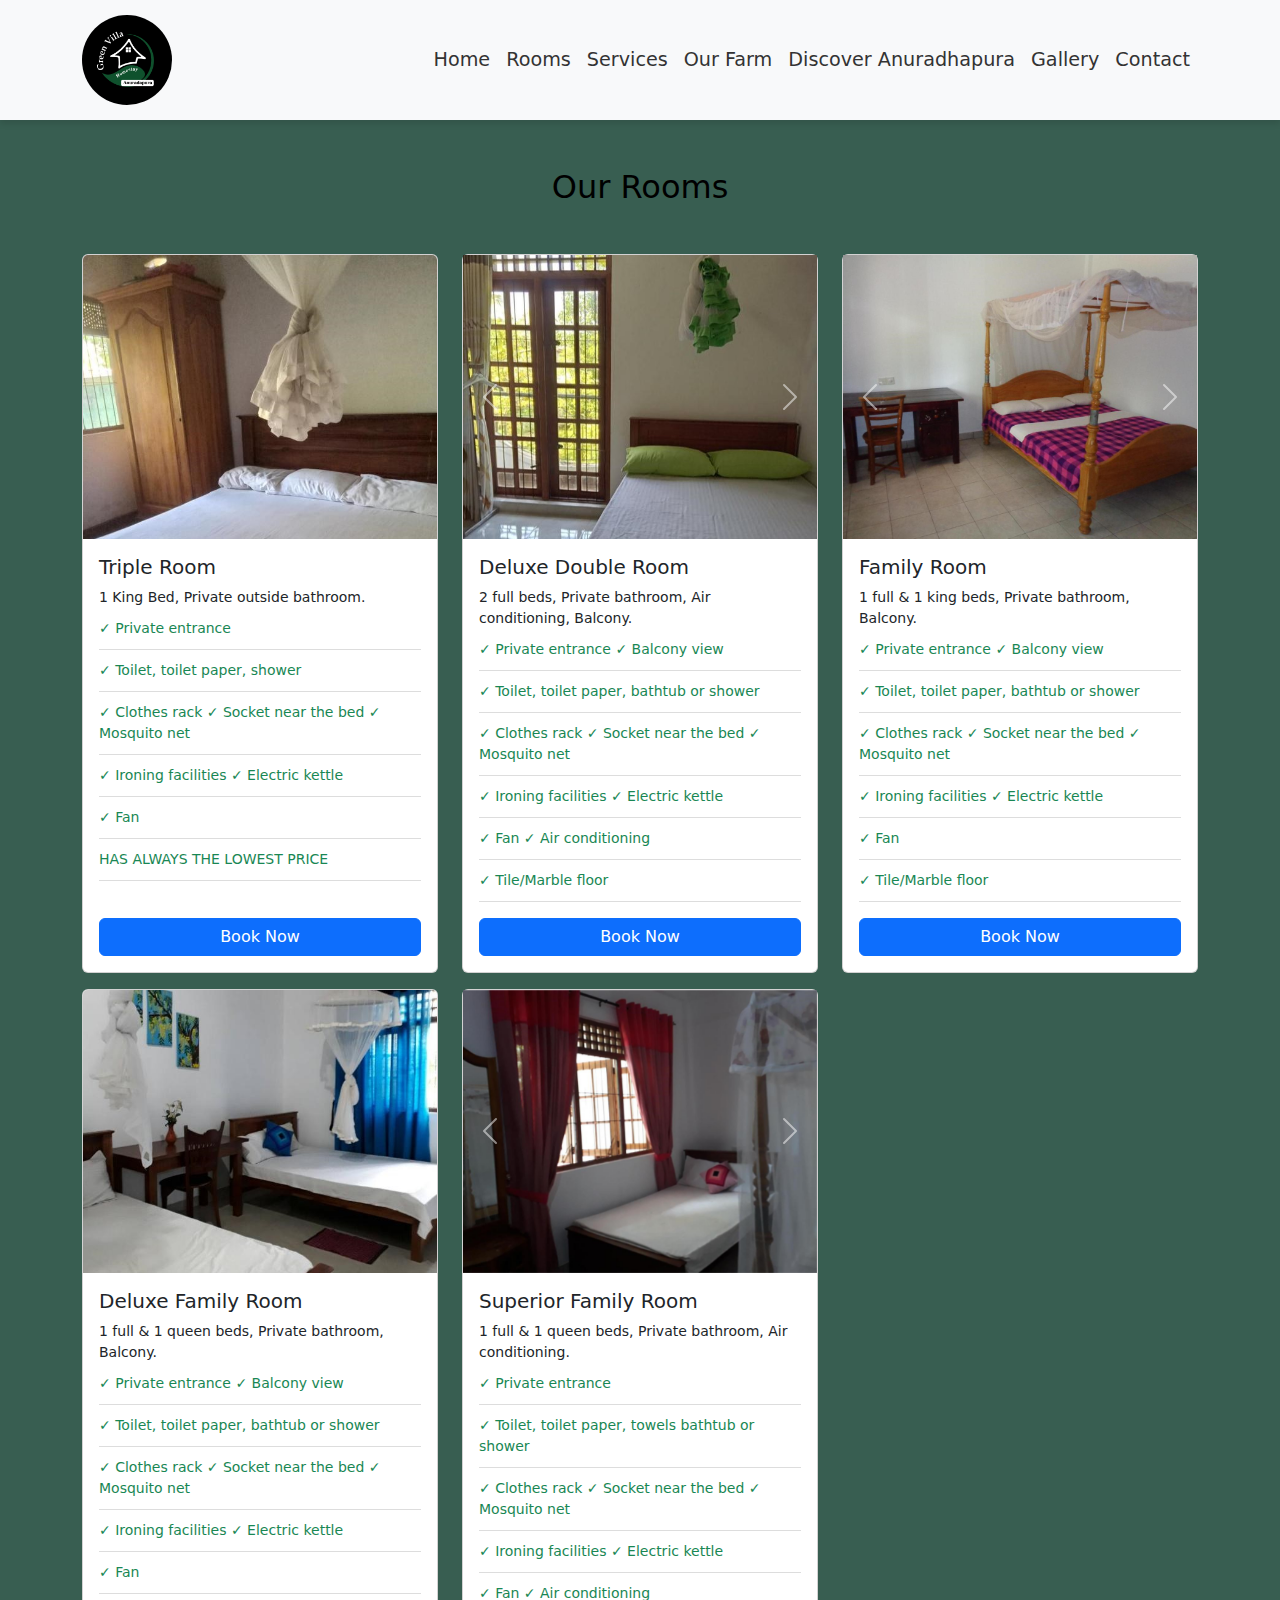
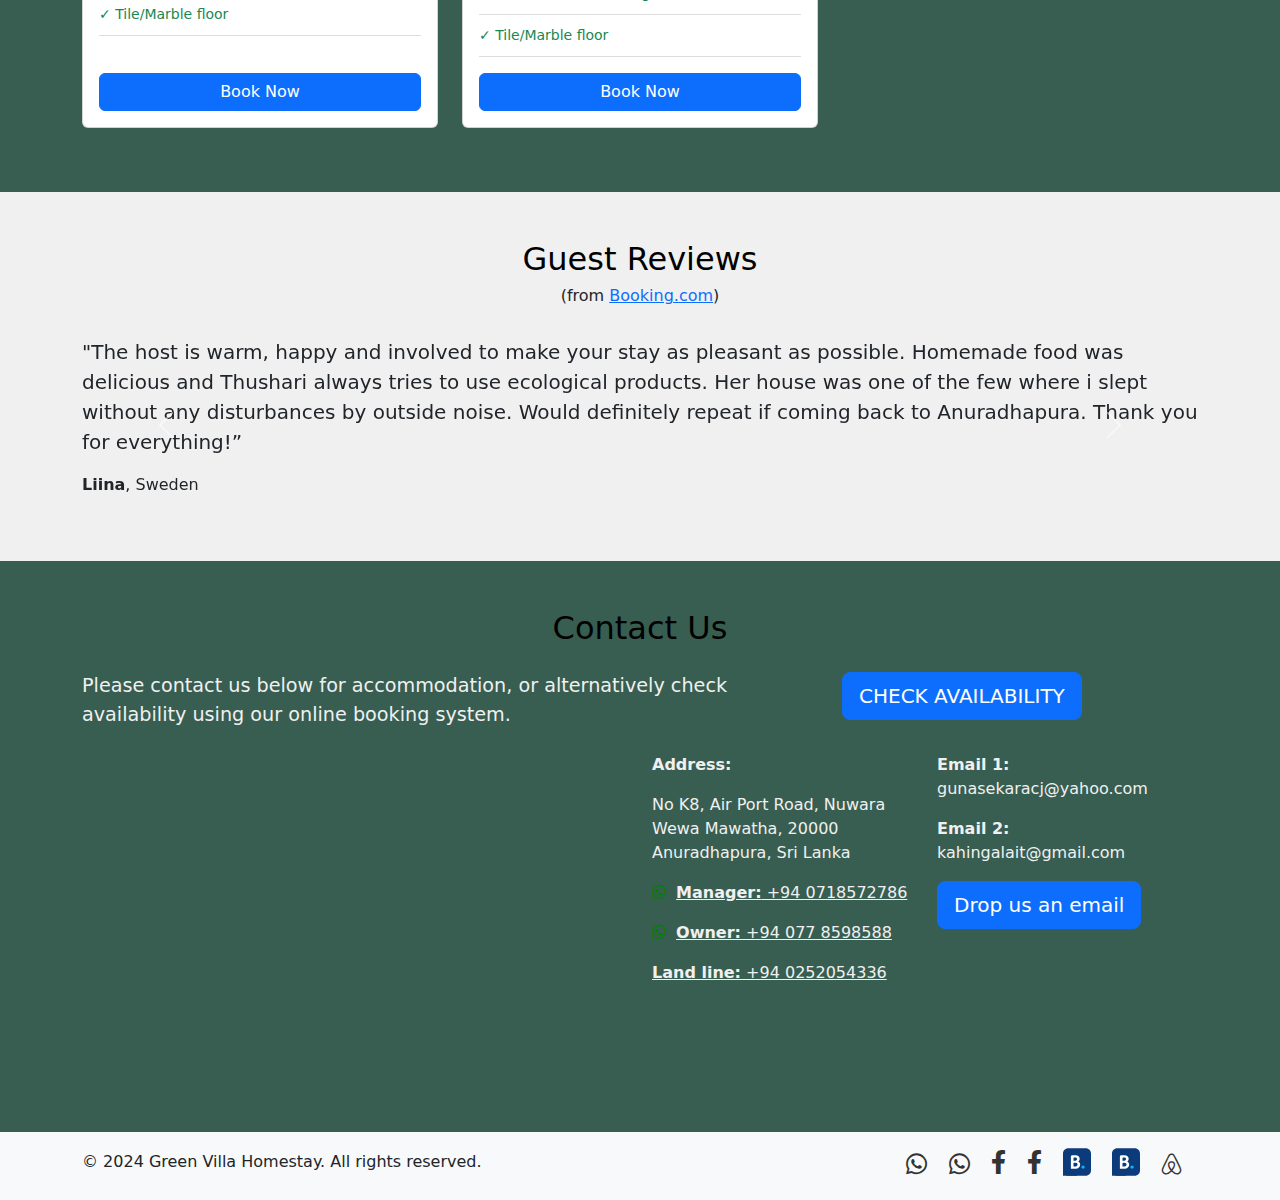
<file: rooms.html>
<!DOCTYPE html>
<html lang="en">
    <head>
        <meta charset="UTF-8">
        <meta name="viewport" content="width=device-width, initial-scale=1.0">
        <title>Green Villa Homestay Anuradhapura | Rooms</title>
        <meta name="description" content="Discover the perfect blend of comfort and nature at Green Villa Homestay in Anuradhapura. Experience exceptional hospitality, serene surroundings, and a commitment to sustainability. Book your stay today!">
        <meta name="keywords" content="Green Villa Homestay, Green Villa Anuradhapura, Best Homestay Anuradhapura, Sustainable Accommodation Sri Lanka, Affordable Homestay Anuradhapura, Historical Sites Accommodation Anuradhapura, Eco-Friendly Lodging Sri Lanka, Sacred City Anuradhapura Homestay, Comfortable Family Stay Sri Lanka, Anuradhapura Tourism Accommodation">
        <meta name="author" content="Green Villa Homestay Team">
        <link rel="icon" href="assets/img/logo.jpeg" type="image/x-icon">
        <link href="https://cdn.jsdelivr.net/npm/bootstrap@5.3.0-alpha3/dist/css/bootstrap.min.css" rel="stylesheet">
        <link href="https://cdnjs.cloudflare.com/ajax/libs/font-awesome/5.15.4/css/all.min.css" rel="stylesheet">
        <link rel="preconnect" href="https://fonts.googleapis.com">
        <link rel="preconnect" href="https://fonts.gstatic.com" crossorigin>
        <link href="https://fonts.googleapis.com/css2?family=Montserrat:ital,wght@0,100..900;1,100..900&family=Poppins:ital,wght@0,100;0,200;0,300;0,400;0,500;0,600;0,700;0,800;0,900&family=Roboto:ital,wght@0,100;0,300;0,400;0,500;0,700;1,300;1,500;1,700&display=swap" rel="stylesheet">
        <link href="assets/css/style.css" rel="stylesheet">
    </head>
    <body>
        <!-- Navbar -->
        <nav class="navbar navbar-expand-lg navbar-light bg-light">
            <div class="container">
                <a class="navbar-brand d-flex align-items-center" href="index.html">
                    <img src="assets/img/logo.jpg" alt="Green Villa Logo" class="logo">
                </a>
                <button class="navbar-toggler" type="button" data-bs-toggle="collapse" data-bs-target="#navbarNav">
                    <span class="navbar-toggler-icon"></span>
                </button>
                <div class="collapse navbar-collapse" id="navbarNav">
                    <ul class="navbar-nav ms-auto">
                        <li class="nav-item">
                            <a class="nav-link" href="index.html">Home</a>
                        </li>
                        <li class="nav-item">
                            <a class="nav-link" href="rooms.html">Rooms</a>
                        </li>
                        <li class="nav-item">
                            <a class="nav-link" href="services.html">Services</a>
                        </li>
                        <li class="nav-item">
                            <a class="nav-link" href="ourFarm.html">Our Farm</a>
                        </li>
                        <li class="nav-item">
                            <a class="nav-link" href="explore.html">Discover Anuradhapura</a>
                        </li>
                        <li class="nav-item">
                            <a class="nav-link" href="gallery.html">Gallery</a>
                        </li>
                        <li class="nav-item">
                            <a class="nav-link" href="#contact">Contact</a>
                        </li>
                    </ul>
                </div>
            </div>
        </nav>

        <!-- Rooms Section -->
        <section id="rooms" class="py-5">
            <div class="container">
                <h2 class="text-center mb-5">Our Rooms</h2>
                <div class="row">
                    <div class="col-md-4">
                        <div class="card">
                            <div class="roomgallery">
                                <img src="assets/img/room1.jpeg" class="card-img-top" alt="Triple Room">
                            </div>
                            <div class="card-body">
                                <h5 class="card-title">Triple Room</h5>
                                <small class="card-text">1 King Bed, Private outside bathroom.</small>
                                <ul class="list-unstyled text-success small">
                                    <li>&#10003; Private entrance</li>
                                    <li>&#10003; Toilet, toilet paper, shower</li>
                                    <li>&#10003; Clothes rack &#10003; Socket near the bed &#10003; Mosquito net</li>
                                    <li>&#10003; Ironing facilities &#10003; Electric kettle</li>
                                    <li>&#10003; Fan</li>
                                    <li>HAS ALWAYS THE LOWEST PRICE</li>
                                </ul>
                                <a href="https://www.booking.com/hotel/lk/green-villa-anuradhapura.html?checkin=2025-01-12&checkout=2025-01-19&group_adults=2&req_adults=2&no_rooms=1&group_children=0&req_children=0&lang=en-us&soz=1&lang_changed=1&activeTab=main#room_271801314" class="btn btn-primary">Book Now</a>
                            </div>
                        </div>
                    </div>
                    <div class="col-md-4">
                        <div class="card">
                            <div id="carousel1" class="carousel slide roomgallery" data-bs-ride="carousel">
                                <div class="carousel-inner">
                                    <div class="carousel-item active">
                                        <img src="assets/img/room2.jpeg" class="d-block w-100" alt="Deluxe Double Room">
                                    </div>
                                    <div class="carousel-item">
                                        <img src="assets/img/bathroom2.jpg" class="d-block w-100" alt="Deluxe Double Room bathroom">
                                    </div>
                                </div>
                                <button class="carousel-control-prev" type="button" data-bs-target="#carousel1" data-bs-slide="prev">
                                    <span class="carousel-control-prev-icon" aria-hidden="true"></span>
                                    <span class="visually-hidden">Previous</span>
                                </button>
                                <button class="carousel-control-next" type="button" data-bs-target="#carousel1" data-bs-slide="next">
                                    <span class="carousel-control-next-icon" aria-hidden="true"></span>
                                    <span class="visually-hidden">Next</span>
                                </button>
                            </div>
                            <div class="card-body">
                                <h5 class="card-title">Deluxe Double Room</h5>
                                <small class="card-text">2 full beds, Private bathroom, Air conditioning, Balcony.</small>
                                <ul class="list-unstyled text-success small">
                                    <li>&#10003; Private entrance &#10003; Balcony view</li>
                                    <li>&#10003; Toilet, toilet paper, bathtub or shower</li>
                                    <li>&#10003; Clothes rack &#10003; Socket near the bed &#10003; Mosquito net</li>
                                    <li>&#10003; Ironing facilities &#10003; Electric kettle</li>
                                    <li>&#10003; Fan &#10003; Air conditioning</li>
                                    <li>&#10003; Tile/Marble floor</li>
                                </ul>
                                <a href="https://www.booking.com/hotel/lk/green-villa-anuradhapura.html?checkin=2025-01-12&checkout=2025-01-19&group_adults=2&req_adults=2&no_rooms=1&group_children=0&req_children=0&lang=en-us&soz=1&lang_changed=1&activeTab=main#room_271801313" class="btn btn-primary">Book Now</a>
                            </div>
                        </div>
                    </div>
                    <div class="col-md-4">
                        <div class="card">
                            <div id="carousel2" class="carousel slide roomgallery" data-bs-ride="carousel">
                                <div class="carousel-inner">
                                    <div class="carousel-item active">
                                        <img src="assets/img/room3.jpeg" class="d-block w-100" alt="Family Room">
                                    </div>
                                    <div class="carousel-item">
                                        <img src="assets/img/bathroom3.jpg" class="d-block w-100" alt="Family Room bathroom">
                                    </div>
                                </div>
                                <button class="carousel-control-prev" type="button" data-bs-target="#carousel2" data-bs-slide="prev">
                                    <span class="carousel-control-prev-icon" aria-hidden="true"></span>
                                    <span class="visually-hidden">Previous</span>
                                </button>
                                <button class="carousel-control-next" type="button" data-bs-target="#carousel2" data-bs-slide="next">
                                    <span class="carousel-control-next-icon" aria-hidden="true"></span>
                                    <span class="visually-hidden">Next</span>
                                </button>
                            </div>
                            <div class="card-body">
                                <h5 class="card-title">Family Room</h5>
                                <small class="card-text">1 full & 1 king beds, Private bathroom, Balcony.</small>
                                <ul class="list-unstyled text-success small">
                                    <li>&#10003; Private entrance &#10003; Balcony view</li>
                                    <li>&#10003; Toilet, toilet paper, bathtub or shower</li>
                                    <li>&#10003; Clothes rack &#10003; Socket near the bed &#10003; Mosquito net</li>
                                    <li>&#10003; Ironing facilities &#10003; Electric kettle</li>
                                    <li>&#10003; Fan</li>
                                    <li>&#10003; Tile/Marble floor</li>
                                </ul>
                                <a href="https://www.booking.com/hotel/lk/green-villa-anuradhapura.html?checkin=2025-01-12&checkout=2025-01-19&group_adults=2&req_adults=2&no_rooms=1&group_children=0&req_children=0&lang=en-us&soz=1&lang_changed=1&activeTab=main#room_271801309" class="btn btn-primary">Book Now</a>
                            </div>
                        </div>
                    </div>
                    <div class="col-md-4">
                        <div class="card">
                            <div class="roomgallery">
                                <img src="assets/img/room4.jpeg" class="card-img-top" alt="Deluxe Family Room">
                            </div>
                            <div class="card-body">
                                <h5 class="card-title">Deluxe Family Room</h5>
                                <small class="card-text">1 full & 1 queen beds, Private bathroom, Balcony.</small>
                                <ul class="list-unstyled text-success small">
                                    <li>&#10003; Private entrance &#10003; Balcony view</li>
                                    <li>&#10003; Toilet, toilet paper, bathtub or shower</li>
                                    <li>&#10003; Clothes rack &#10003; Socket near the bed &#10003; Mosquito net</li>
                                    <li>&#10003; Ironing facilities &#10003; Electric kettle</li>
                                    <li>&#10003; Fan</li>
                                    <li>&#10003; Tile/Marble floor</li>
                                </ul>
                                <a href="https://www.booking.com/hotel/lk/green-villa-anuradhapura.html?checkin=2025-01-12&checkout=2025-01-19&group_adults=2&req_adults=2&no_rooms=1&group_children=0&req_children=0&lang=en-us&soz=1&lang_changed=1&activeTab=main#room_271801310" class="btn btn-primary">Book Now</a>
                            </div>
                        </div>
                    </div>
                    <div class="col-md-4">
                        <div class="card">
                            <div id="carousel3" class="carousel slide roomgallery" data-bs-ride="carousel">
                                <div class="carousel-inner">
                                <div class="carousel-item active">
                                    <img src="assets/img/room5.jpeg" class="d-block w-100" alt="Superior Family Room">
                                </div>
                                <div class="carousel-item">
                                    <img src="assets/img/room5b.jpg" class="d-block w-100" alt="Superior Family Room">
                                </div>
                            </div>
                            <button class="carousel-control-prev" type="button" data-bs-target="#carousel1" data-bs-slide="prev">
                                <span class="carousel-control-prev-icon" aria-hidden="true"></span>
                                <span class="visually-hidden">Previous</span>
                            </button>
                            <button class="carousel-control-next" type="button" data-bs-target="#carousel1" data-bs-slide="next">
                                <span class="carousel-control-next-icon" aria-hidden="true"></span>
                                <span class="visually-hidden">Next</span>
                            </button>
                        </div>
                        <div class="card-body">
                            <h5 class="card-title">Superior Family Room</h5>
                            <small class="card-text">1 full & 1 queen beds, Private bathroom, Air conditioning.</small>
                            <ul class="list-unstyled text-success small">
                                <li>&#10003; Private entrance </li>
                                <li>&#10003; Toilet, toilet paper, towels bathtub or shower</li>
                                <li>&#10003; Clothes rack &#10003; Socket near the bed &#10003; Mosquito net</li>
                                <li>&#10003; Ironing facilities &#10003; Electric kettle</li>
                                <li>&#10003; Fan &#10003; Air conditioning</li>
                                <li>&#10003; Tile/Marble floor</li>
                            </ul>
                            <a href="https://www.booking.com/hotel/lk/green-villa-anuradhapura.html?checkin=2025-01-12&checkout=2025-01-19&group_adults=2&req_adults=2&no_rooms=1&group_children=0&req_children=0&lang=en-us&soz=1&lang_changed=1&activeTab=main#room_271801311" class="btn btn-primary">Book Now</a>
                        </div>
                    </div>
                </div>
            </div>
        </section>

        <!-- Reviews Section -->
        <section id="reviews" class="py-5" style="background-color: #f0f0f0;">
            <div class="container">
                <h2>Guest Reviews</h2>
                <h6>(from <a href="https://www.booking.com/hotel/lk/green-villa-anuradhapura.html"> Booking.com</a>)</h6>
                <br>
                <div class="carousel slide" id="reviewsCarousel" data-bs-ride="carousel">
                    <div class="carousel-inner">
                        <div class="carousel-item active">
                            <p class="lead">
                                "The host is warm, happy and involved to make your stay as pleasant as possible. Homemade food was delicious and Thushari always tries to use ecological products.
                                Her house was one of the few where i slept without any disturbances by outside noise. Would definitely repeat if coming back to Anuradhapura. Thank you for everything!”
                            </p>
                            <p><strong>Liina</strong>, Sweden</p>
                        </div>
                        <div class="carousel-item">
                            <p class="lead">
                                "The room was super comfortable in a nice location, a bit outside the centre, so very quiet. It also had a nice balcony.
                                The breakfast was delicious, especially on the day the owner was there. The owner is very warm and friendly."
                            </p>
                            <p><strong>Sonia</strong>, Portugal</p>
                        </div>
                        <div class="carousel-item">
                            <p class="lead">
                                "Beautiful old Villa located in a quiet and friendly neighborhood. 
                                Its a short ride by tuk tuk or 35 mins by walk to new bus station. 
                                Big shop is only 10 mins by walk. We were lucky to meet the whole family, it was easy and fun to talk to them. 
                                They prepared unique and delicious sri lankas breakfast for us. Thank you for letting us stay."
                            </p>
                            <p><strong>Michal</strong>, Czech Republic</p>
                        </div>
                        <div class="carousel-item">
                            <p class="lead">
                                "This is a wonderful place, very pretty house and clean room with comfy bed and nice balcony. 
                                The host was lovely and made a great big breakfast every morning."
                            </p>
                            <p><strong>Luke</strong>, United Kingdom</p>
                        </div>
                        <div class="carousel-item">
                            <p class="lead">
                                "The room is simple but has everything. The host is very nice, knows a lot about the environment and more about food. The whole house felt very hospitable and you could walk into the kitchen, which made it feel homely. In addition, breakfast and dinner every day was different and very tasty!
                                <br><br>
                                The location is a bit away from the center, but this creates a quiet place to relax."
                            </p>
                            <p><strong>Meiki</strong>, Netherlands</p>
                        </div>
                    </div>
                    <button class="carousel-control-prev" type="button" data-bs-target="#reviewsCarousel" data-bs-slide="prev">
                        <span class="carousel-control-prev-icon"></span>
                    </button>
                    <button class="carousel-control-next" type="button" data-bs-target="#reviewsCarousel" data-bs-slide="next">
                        <span class="carousel-control-next-icon"></span>
                    </button>
                </div>
            </div>
        </section>

        <!-- Contact Section -->
        <section id="contact" class="py-5" style="background-color: #385E51; color: #f0f0f0;">
            <div class="container">
                <h2 class="mb-4">Contact Us</h2>
                <div class="row">
                    <div class="col-md-8 mb-4" style="font-size: 1.2rem;">
                        Please contact us below for accommodation, or alternatively check availability using our online booking system.
                    </div>
                    <div class="button col-md-4 mb-4">
                        <a href="https://www.booking.com/hotel/lk/green-villa-anuradhapura.it.html" target="_blank" class="btn btn-primary btn-lg">
                            CHECK AVAILABILITY
                        </a>
                    </div>
                </div>
                <div class="row">
                    <div class="col-md-6 mb-4">
                        <iframe src="https://www.google.com/maps/embed?pb=!1m18!1m12!1m3!1d3947.920750773425!2d80.41590707426148!3d8.310674399820861!2m3!1f0!2f0!3f0!3m2!1i1024!2i768!4f13.1!3m3!1m2!1s0x3afcf56b02925b71%3A0x3aaaf9f975eddb2!2sGreen%20Villa%20Homestay!5e0!3m2!1sit!2sie!4v1735584811681!5m2!1sit!2sie" style="border:0; width: 100%; height: 300px;" allowfullscreen="" loading="lazy" referrerpolicy="no-referrer-when-downgrade">
                        </iframe>
                    </div>
                    <div class="col md-6">
                        <div class="row">
                            <div class="col-md-6">
                                <p><strong>Address:</strong></p>
                                <p>No K8, Air Port Road, Nuwara Wewa Mawatha, 20000 Anuradhapura, Sri Lanka</p>
                                <p>
                                    <i class="fab fa-whatsapp clickable-icon" style="color: green; margin-right: 5px;"></i> 
                                    <a href="https://wa.me/94718572786" target="_blank" style="color: #f0f0f0;">
                                        <strong>Manager:</strong> +94 0718572786
                                    </a>
                                </p>
                                <p>
                                    <i class="fab fa-whatsapp clickable-icon" style="color: green; margin-right: 5px;"></i> 
                                    <a href="https://wa.me/94778598588" target="_blank" style="color: #f0f0f0;">
                                        <strong>Owner:</strong> +94 077 8598588
                                    </a>
                                </p>
                                <p><u><strong>Land line:</strong> +94 0252054336</u></p>
                            </div>
                            <div class="col-md-6">
                                <p><strong>Email 1:</strong> gunasekaracj@yahoo.com</p>
                                <p><strong>Email 2:</strong> kahingalait@gmail.com</p>
                                <form action="mailto:gunasekaracj@yahoo.com,kahingalait@gmail.com" method="POST" enctype="text/plain" class="mt-3">
                                    <button type="submit" class="btn btn-primary btn-lg">Drop us an email</button>
                                </form>
                            </div>
                        </div>
                    </div>
                </div>
            </div>
        </section>
                
        <!-- Footer Section -->
        <footer class="footer bg-light py-3">
            <div class="container">
                <div class="row align-items-center">
                    <div class="col-md-6 col-sm-12 text-md-start text-center mb-sm-2">
                        <p class="mb-0">&copy; 2024 Green Villa Homestay. All rights reserved.</p>
                    </div>
                    <div class="icons col-md-6 col-sm-12 text-md-end text-center">
                        <a href="https://wa.me/94718572786" target="_blank" class="me-3" title="Contact Manager on WhatsApp" aria-label="Contact Manager on WhatsApp">
                            <i class="fab fa-whatsapp fa-lg"></i>
                        </a>
                        <a href="https://wa.me/94778598588" target="_blank" class="me-3" title="Contact Owner on WhatsApp" aria-label="Contact Owner on WhatsApp">
                            <i class="fab fa-whatsapp fa-lg"></i>
                        </a>
                        <a href="https://www.facebook.com/p/Green-villa-in-Anuradhapura-100082976090631/" target="_blank" class="text-white me-3" title="Green Villa Homestay Facebook" aria-label="Green Villa Homestay Facebook">
                            <i class="fab fa-facebook-f"></i>
                        </a>
                        <a href="https://www.facebook.com/gimhana.farmstay" target="_blank" class="text-white me-3" title="Gimhana Farmstay Facebook" aria-label="Gimhana Farmstay Facebook">
                            <i class="fab fa-facebook-f"></i>
                        </a>
                        <a href="https://www.booking.com/hotel/lk/green-villa-anuradhapura.it.html" target="_blank" class="me-3" title="Green Villa Homestay Booking" aria-label="Green Villa Homestay Booking">
                            <img src="assets/img/bookingcom.svg" alt="Green Villa Homestay Booking.com" style="width: 28px; height: 28px; margin-bottom: 8px;">
                        </a>
                        <a href="https://www.booking.com/hotel/lk/gimhana-farmstay.it.html?aid=356980&label=gog235jc-1DCAsohQFCEGdpbWhhbmEtZmFybXN0YXlIM1gDaHGIAQGYARS4ARfIAQzYAQPoAQGIAgGoAgO4Ap6-47sGwAIB0gIkNWJiZWY1ZjEtZjkyOC00ODA1LTllZWYtMDY3NGI0YmFjMDli2AIE4AIB&sid=1ec9d9bcd992e78f577ffa79afdb9b1d&dist=0&keep_landing=1&sb_price_type=total&type=total&" target="_blank" class="me-3" title="Gimhana Farmstay Booking" aria-label="Gimhana Farmstay Booking">
                            <img src="assets/img/bookingcom.svg" alt="Gimhana Farmstay Booking.com" style="width: 28px; height: 28px; margin-bottom: 8px;">
                        </a>
                        <a href="https://www.airbnb.it/rooms/607505858522884581?check_in=2025-01-17&check_out=2025-01-22&guests=1&adults=12&s=67&unique_share_id=da97b780-fa2d-460b-8833-dc6fbdc105dd" target="_blank" class="me-3" title="Airbnb" aria-label="Green Villa Homestay Airbnb">
                            <i class="fab fa-airbnb fa-lg"></i>
                        </a>
                    </div>
                </div>
            </div>
        </footer>

        <script src="https://cdn.jsdelivr.net/npm/bootstrap@5.3.0-alpha3/dist/js/bootstrap.bundle.min.js"></script>
    </body>
</html>
</file>
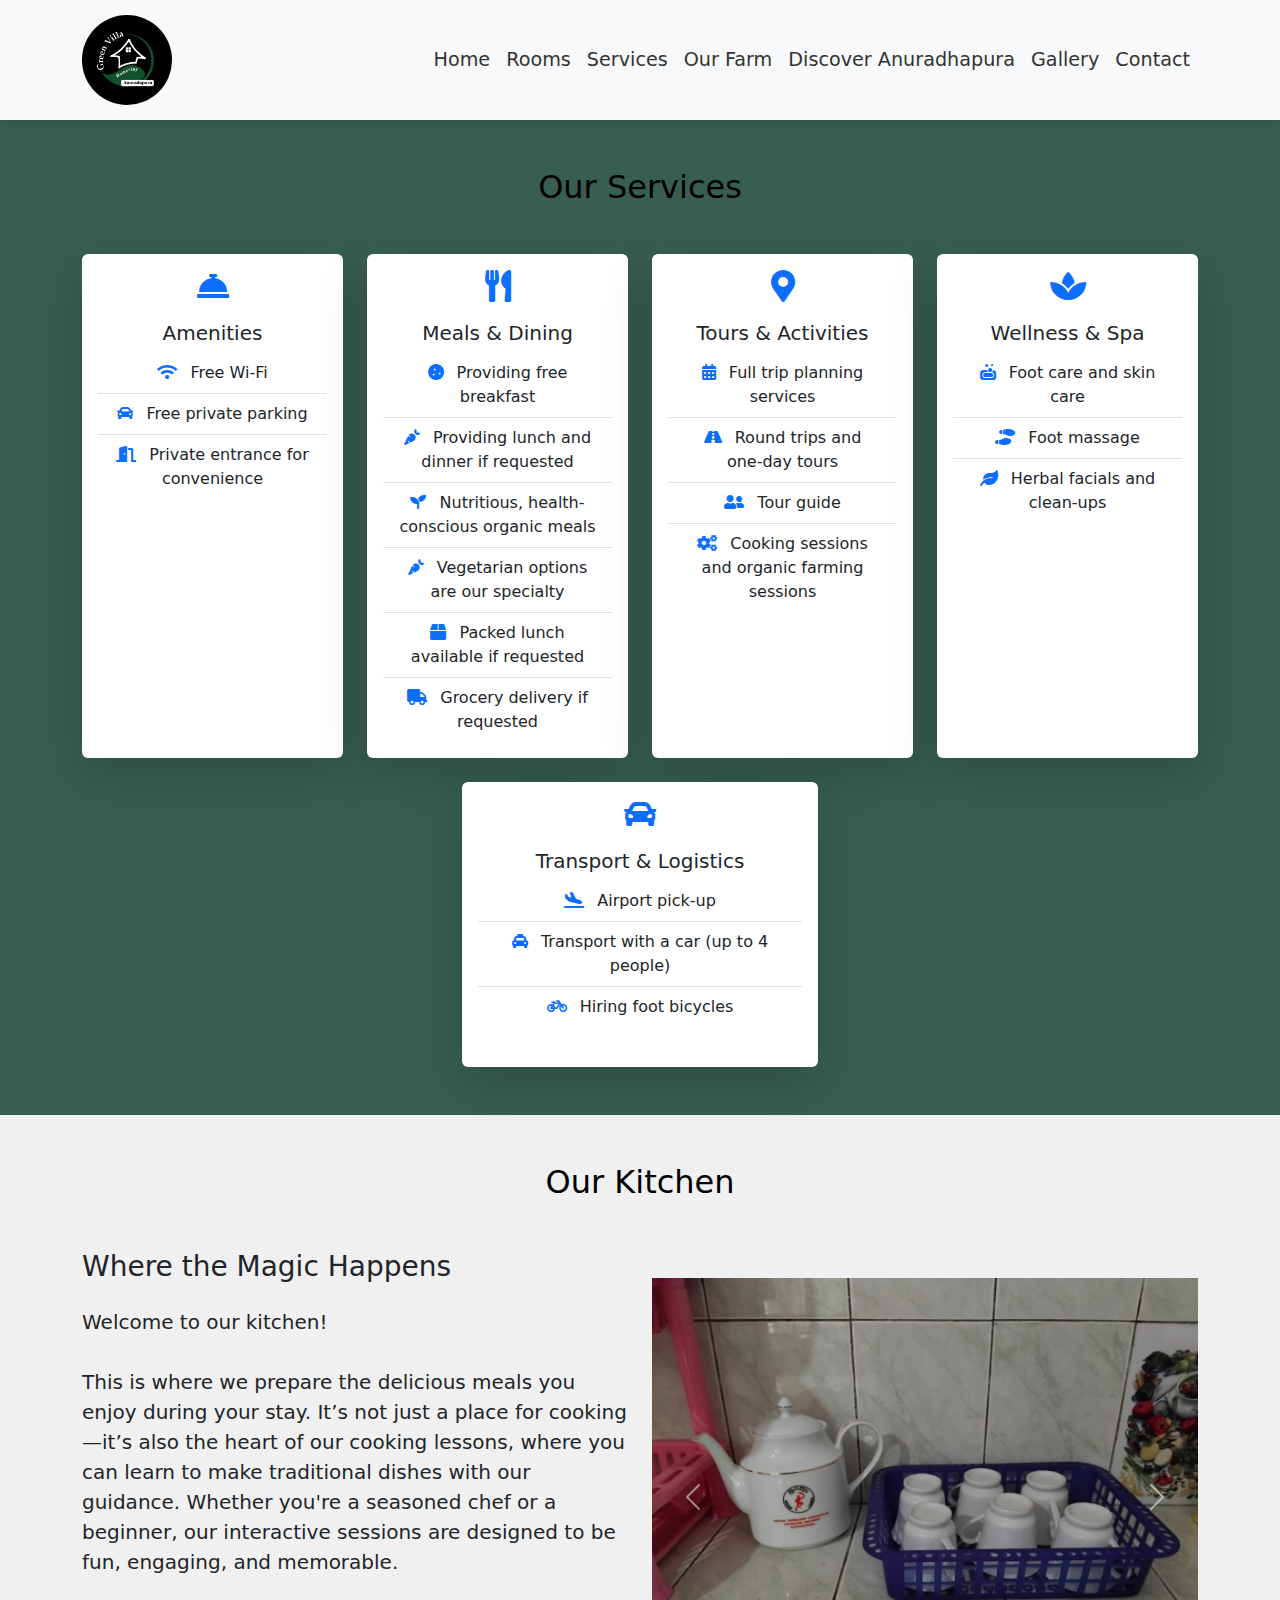
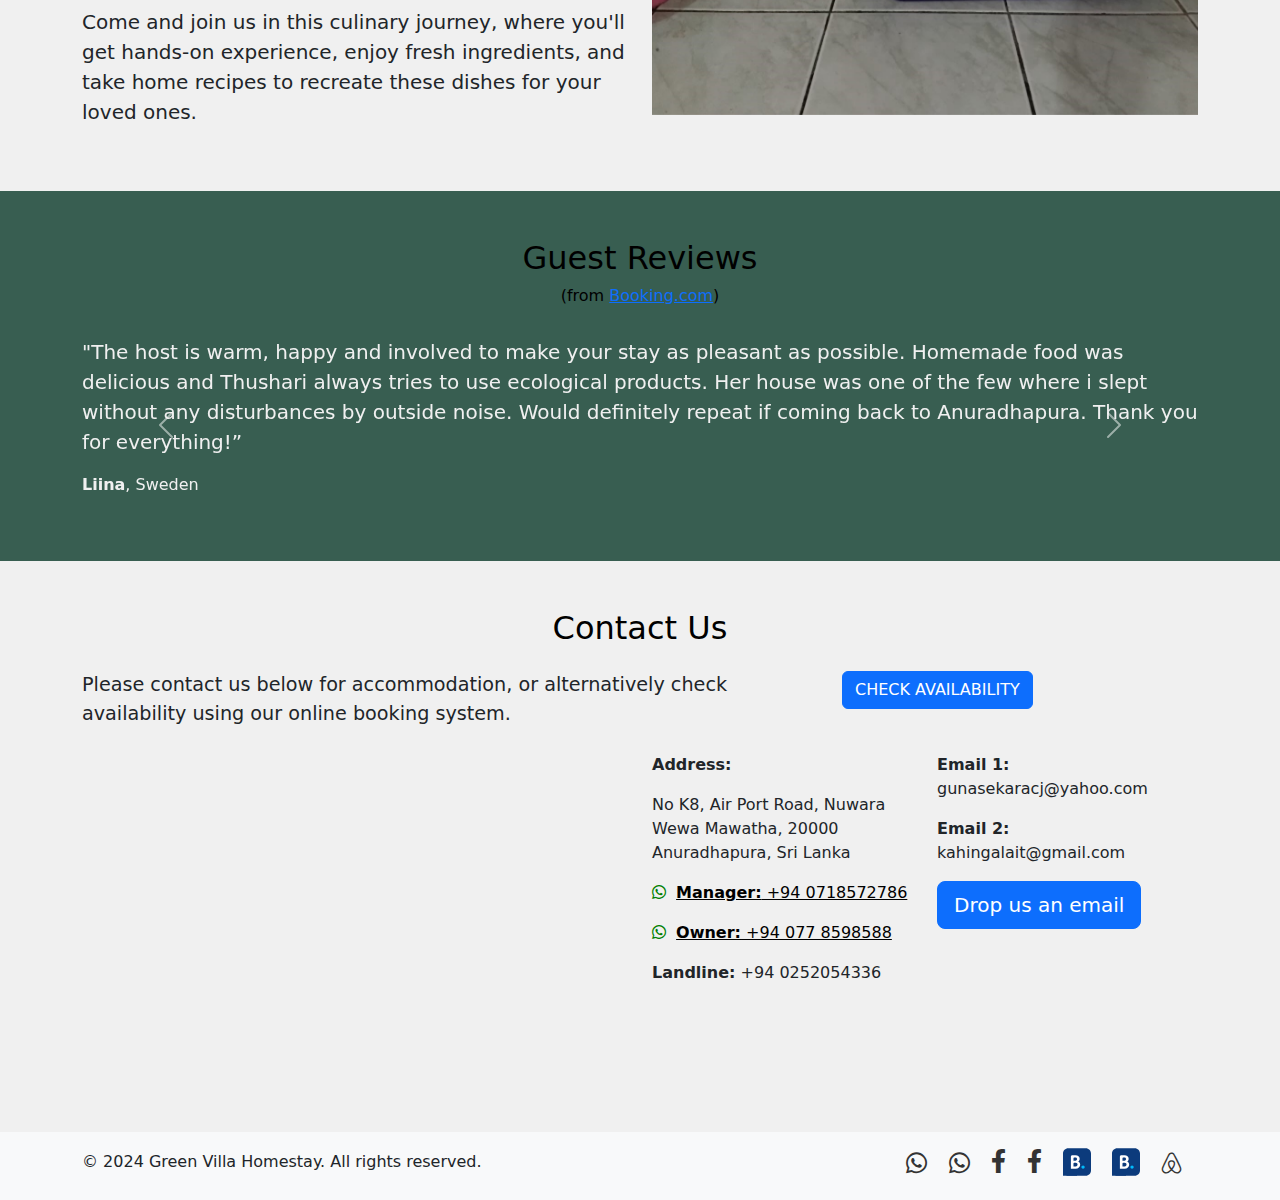
<file: services.html>
<!DOCTYPE html>
<html lang="en">
    <head>
        <meta charset="UTF-8">
        <meta name="viewport" content="width=device-width, initial-scale=1.0">
        <title>Green Villa Homestay Anuradhapura | Services</title>
        <meta name="description" content="Discover the perfect blend of comfort and nature at Green Villa Homestay in Anuradhapura. Experience exceptional hospitality, serene surroundings, and a commitment to sustainability. Book your stay today!">
        <meta name="keywords" content="Green Villa Homestay, Green Villa Anuradhapura, Best Homestay Anuradhapura, Sustainable Accommodation Sri Lanka, Affordable Homestay Anuradhapura, Historical Sites Accommodation Anuradhapura, Eco-Friendly Lodging Sri Lanka, Sacred City Anuradhapura Homestay, Comfortable Family Stay Sri Lanka, Anuradhapura Tourism Accommodation">
        <meta name="author" content="Green Villa Homestay Team">
        <link rel="icon" href="assets/img/logo.jpeg" type="image/x-icon">
        <link href="https://cdn.jsdelivr.net/npm/bootstrap@5.3.0-alpha3/dist/css/bootstrap.min.css" rel="stylesheet">
        <link href="https://cdnjs.cloudflare.com/ajax/libs/font-awesome/5.15.4/css/all.min.css" rel="stylesheet">
        <link rel="preconnect" href="https://fonts.googleapis.com">
        <link rel="preconnect" href="https://fonts.gstatic.com" crossorigin>
        <link href="https://fonts.googleapis.com/css2?family=Montserrat:ital,wght@0,100..900;1,100..900&family=Poppins:ital,wght@0,100;0,200;0,300;0,400;0,500;0,600;0,700;0,800;0,900&family=Roboto:ital,wght@0,100;0,300;0,400;0,500;0,700;1,300;1,500;1,700&display=swap" rel="stylesheet">
        <link href="assets/css/style.css" rel="stylesheet">
    </head>
    <body>
        <!-- Navbar -->
        <nav class="navbar navbar-expand-lg navbar-light bg-light">
            <div class="container">
                <a class="navbar-brand d-flex align-items-center" href="index.html">
                    <img src="assets/img/logo.jpg" alt="Green Villa Logo" class="logo">
                </a>
                <button class="navbar-toggler" type="button" data-bs-toggle="collapse" data-bs-target="#navbarNav">
                    <span class="navbar-toggler-icon"></span>
                </button>
                <div class="collapse navbar-collapse" id="navbarNav">
                    <ul class="navbar-nav ms-auto">
                        <li class="nav-item">
                            <a class="nav-link" href="index.html">Home</a>
                        </li>
                        <li class="nav-item">
                            <a class="nav-link" href="rooms.html">Rooms</a>
                        </li>
                        <li class="nav-item">
                            <a class="nav-link" href="services.html">Services</a>
                        </li>
                        <li class="nav-item">
                            <a class="nav-link" href="ourFarm.html">Our Farm</a>
                        </li>
                        <li class="nav-item">
                            <a class="nav-link" href="explore.html">Discover Anuradhapura</a>
                        </li>
                        <li class="nav-item">
                            <a class="nav-link" href="gallery.html">Gallery</a>
                        </li>
                        <li class="nav-item">
                            <a class="nav-link" href="#contact">Contact</a>
                        </li>
                    </ul>
                </div>
            </div>
        </nav>

        <!-- Services Section -->
        <section class="services py-5">
            <div class="container">
                <h2 class="text-center mb-5">Our Services</h2>
                <div class="row g-4">
                    <div class="col-12 col-md-6 col-lg-3">
                        <div class="card shadow-lg border-0 h-100">
                            <div class="card-body text-center">
                                <div class="mb-3">
                                    <i class="fas fa-concierge-bell fa-2x text-primary"></i>
                                </div>
                                <h5 class="card-title">Amenities</h5>
                                <ul class="list-group list-group-flush">
                                    <li class="list-group-item"><i class="fas fa-wifi me-2 text-primary"></i> Free Wi-Fi</li>
                                    <li class="list-group-item"><i class="fas fa-car me-2 text-primary"></i> Free private parking</li>
                                    <li class="list-group-item"><i class="fas fa-door-open me-2 text-primary"></i> Private entrance for convenience</li>
                                </ul>
                            </div>
                        </div>
                    </div>
                    <div class="col-12 col-md-6 col-lg-3">
                        <div class="card shadow-lg border-0 h-100">
                            <div class="card-body text-center">
                                <div class="mb-3">
                                    <i class="fas fa-utensils fa-2x text-primary"></i>
                                </div>
                                <h5 class="card-title">Meals & Dining</h5>
                                <ul class="list-group list-group-flush">
                                    <li class="list-group-item"><i class="fas fa-cookie me-2 text-primary"></i> Providing free breakfast</li>
                                    <li class="list-group-item"><i class="fas fa-carrot me-2 text-primary"></i> Providing lunch and dinner if requested</li>
                                    <li class="list-group-item"><i class="fas fa-seedling me-2 text-primary"></i> Nutritious, health-conscious organic meals</li>
                                    <li class="list-group-item"><i class="fas fa-carrot me-2 text-primary"></i> Vegetarian options are our specialty</li>
                                    <li class="list-group-item"><i class="fas fa-box me-2 text-primary"></i> Packed lunch available if requested</li>
                                    <li class="list-group-item"><i class="fas fa-truck me-2 text-primary"></i> Grocery delivery if requested</li>
                                </ul>
                            </div>
                        </div>
                    </div>
                    <div class="col-12 col-md-6 col-lg-3">
                        <div class="card shadow-lg border-0 h-100">
                            <div class="card-body text-center">
                                <div class="mb-3">
                                    <i class="fas fa-map-marker-alt fa-2x text-primary"></i>
                                </div>
                                <h5 class="card-title">Tours & Activities</h5>
                                <ul class="list-group list-group-flush">
                                    <li class="list-group-item"><i class="fas fa-calendar-alt me-2 text-primary"></i> Full trip planning services</li>
                                    <li class="list-group-item"><i class="fas fa-road me-2 text-primary"></i> Round trips and one-day tours</li>
                                    <li class="list-group-item"><i class="fas fa-user-friends me-2 text-primary"></i> Tour guide</li>
                                    <li class="list-group-item"><i class="fas fa-cogs me-2 text-primary"></i> Cooking sessions and organic farming sessions</li>
                                </ul>
                            </div>
                        </div>
                    </div>
                    <div class="col-12 col-md-6 col-lg-3">
                        <div class="card shadow-lg border-0 h-100">
                            <div class="card-body text-center">
                                <div class="mb-3">
                                    <i class="fas fa-spa fa-2x text-primary"></i>
                                </div>
                                <h5 class="card-title">Wellness & Spa</h5>
                                <ul class="list-group list-group-flush">
                                    <li class="list-group-item"><i class="fas fa-soap me-2 text-primary"></i> Foot care and skin care</li>
                                    <li class="list-group-item"><i class="fas fa-shoe-prints me-2 text-primary"></i> Foot massage</li>
                                    <li class="list-group-item"><i class="fas fa-leaf me-2 text-primary"></i> Herbal facials and clean-ups</li>
                                </ul>
                            </div>
                        </div>
                    </div>
                </div>
                <div class="row g-4 mb-4 justify-content-center">
                    <div class="col-12 col-md-6 col-lg-4">
                        <br>
                        <div class="card shadow-lg border-0 h-100">
                            <div class="card-body text-center">
                                <div class="mb-3">
                                    <i class="fas fa-car fa-2x text-primary"></i>
                                </div>
                                <h5 class="card-title">Transport & Logistics</h5>
                                <ul class="list-group list-group-flush">
                                    <li class="list-group-item"><i class="fas fa-plane-arrival me-2 text-primary"></i> Airport pick-up</li>
                                    <li class="list-group-item"><i class="fas fa-taxi me-2 text-primary"></i> Transport with a car (up to 4 people)</li>
                                    <li class="list-group-item"><i class="fas fa-bicycle me-2 text-primary"></i> Hiring foot bicycles</li>
                                </ul>
                            </div>
                        </div>
                    </div>
                </div>
            </div>
        </section>

        <!-- Kitchen Section -->
        <section id="kitchen" class="py-5">
            <div class="container">
                <h2 class="text-center mb-5">Our Kitchen</h2>
                <div class="row align-items-center">
                    <!-- Text Section -->
                    <div class="col-md-6">
                        <h3 class="mb-4 text-center text-md-start">Where the Magic Happens</h3>
                        <p class=" text fs-5 text-md-start">
                            Welcome to our kitchen! <br><br>
                            This is where we prepare the delicious meals you enjoy during your stay. 
                            It’s not just a place for cooking—it’s also the heart of our cooking lessons, where you can learn 
                            to make traditional dishes with our guidance.
                            Whether you're a seasoned chef or a beginner, our interactive sessions are designed to be fun, engaging, and memorable. <br><br>
                            Come and join us in this culinary journey, where you'll get hands-on experience, enjoy fresh ingredients, 
                            and take home recipes to recreate these dishes for your loved ones.
                        </p>
                    </div>
                    <div class="col-md-6 mb-4 mb-md-0">
                        <div id="kitchenCarousel" class="carousel slide" data-bs-ride="carousel">
                            <div class="carousel-inner">
                                <div class="carousel-item active">
                                    <img src="assets/img/kitchen1.jpeg" class="d-block w-100" alt="Kitchen Image 1">
                                </div>
                                <div class="carousel-item">
                                    <img src="assets/img/kitchen2.jpeg" class="d-block w-100" alt="Kitchen Image 2">
                                </div>
                                <div class="carousel-item">
                                    <img src="assets/img/kitchen3.jpeg" class="d-block w-100" alt="Kitchen Image 3">
                                </div>
                                <div class="carousel-item">
                                    <img src="assets/img/kitchen4.jpeg" class="d-block w-100" alt="Kitchen Image 4">
                                </div>
                                <div class="carousel-item">
                                    <img src="assets/img/kitchen5.jpeg" class="d-block w-100" alt="Kitchen Image 5">
                                </div>
                            </div>
                            <button class="carousel-control-prev" type="button" data-bs-target="#kitchenCarousel" data-bs-slide="prev">
                                <span class="carousel-control-prev-icon" aria-hidden="true"></span>
                                <span class="visually-hidden">Previous</span>
                            </button>
                            <button class="carousel-control-next" type="button" data-bs-target="#kitchenCarousel" data-bs-slide="next">
                                <span class="carousel-control-next-icon" aria-hidden="true"></span>
                                <span class="visually-hidden">Next</span>
                            </button>
                        </div>
                    </div>
                </div>
            </div>
        </section>

        <!-- Reviews Section -->
        <section id="reviews" class="py-5" style="background-color: #385E51; color: #f0f0f0;">
            <div class="container">
                <h2>Guest Reviews</h2>
                <h6 style="color: black;">(from <a href="https://www.booking.com/hotel/lk/green-villa-anuradhapura.html"> Booking.com</a>)</h6>
                <br>
                <div class="carousel slide" id="reviewsCarousel" data-bs-ride="carousel">
                    <div class="carousel-inner">
                        <div class="carousel-item active">
                            <p class="lead">
                                "The host is warm, happy and involved to make your stay as pleasant as possible. Homemade food was delicious and Thushari always tries to use ecological products.
                                Her house was one of the few where i slept without any disturbances by outside noise. Would definitely repeat if coming back to Anuradhapura. Thank you for everything!”
                            </p>
                            <p><strong>Liina</strong>, Sweden</p>
                        </div>
                        <div class="carousel-item">
                            <p class="lead">
                                "The room was super comfortable in a nice location, a bit outside the centre, so very quiet. It also had a nice balcony.
                                The breakfast was delicious, especially on the day the owner was there. The owner is very warm and friendly."
                            </p>
                            <p><strong>Sonia</strong>, Portugal</p>
                        </div>
                        <div class="carousel-item">
                            <p class="lead">
                                "Beautiful old Villa located in a quiet and friendly neighborhood. 
                                Its a short ride by tuk tuk or 35 mins by walk to new bus station. 
                                Big shop is only 10 mins by walk. We were lucky to meet the whole family, it was easy and fun to talk to them. 
                                They prepared unique and delicious sri lankas breakfast for us. Thank you for letting us stay."
                            </p>
                            <p><strong>Michal</strong>, Czech Republic</p>
                        </div>
                        <div class="carousel-item">
                            <p class="lead">
                                "This is a wonderful place, very pretty house and clean room with comfy bed and nice balcony. 
                                The host was lovely and made a great big breakfast every morning."
                            </p>
                            <p><strong>Luke</strong>, United Kingdom</p>
                        </div>
                        <div class="carousel-item">
                            <p class="lead">
                                "The room is simple but has everything. The host is very nice, knows a lot about the environment and more about food. The whole house felt very hospitable and you could walk into the kitchen, which made it feel homely. In addition, breakfast and dinner every day was different and very tasty!
                                <br><br>
                                The location is a bit away from the center, but this creates a quiet place to relax."
                            </p>
                            <p><strong>Meiki</strong>, Netherlands</p>
                        </div>
                    </div>
                    <button class="carousel-control-prev" type="button" data-bs-target="#reviewsCarousel" data-bs-slide="prev">
                        <span class="carousel-control-prev-icon"></span>
                    </button>
                    <button class="carousel-control-next" type="button" data-bs-target="#reviewsCarousel" data-bs-slide="next">
                        <span class="carousel-control-next-icon"></span>
                    </button>
                </div>
            </div>
        </section>

        <!-- Contact Section -->
        <section id="contact" class="py-5" style="background-color: #f0f0f0;">
            <div class="container">
                <h2 class="mb-4">Contact Us</h2>
                <div class="row">
                    <div class="col-md-8 mb-4" style="font-size: 1.2rem;">
                        Please contact us below for accommodation, or alternatively check availability using our online booking system.
                    </div>
                    <div class="button col-md-4 mb-4">
                        <a href="https://www.booking.com/hotel/lk/green-villa-anuradhapura.it.html" target="_blank" class="btn btn-primary btn-md">
                            CHECK AVAILABILITY
                        </a>
                    </div>
                </div>
                <div class="row">
                    <div class="col-md-6 mb-4">
                        <iframe src="https://www.google.com/maps/embed?pb=!1m18!1m12!1m3!1d3947.920750773425!2d80.41590707426148!3d8.310674399820861!2m3!1f0!2f0!3f0!3m2!1i1024!2i768!4f13.1!3m3!1m2!1s0x3afcf56b02925b71%3A0x3aaaf9f975eddb2!2sGreen%20Villa%20Homestay!5e0!3m2!1sit!2sie!4v1735584811681!5m2!1sit!2sie" style="border:0; width: 100%; height: 300px;" allowfullscreen="" loading="lazy" referrerpolicy="no-referrer-when-downgrade">
                        </iframe>
                    </div>
                    <div class="col-md-6">
                        <div class="row">
                            <div class="col-md-6">
                                <p><strong>Address:</strong></p>
                                <p>No K8, Air Port Road, Nuwara Wewa Mawatha, 20000 Anuradhapura, Sri Lanka</p>
                                <p>
                                    <i class="fab fa-whatsapp clickable-icon" style="color: green; margin-right: 5px;"></i> 
                                    <a href="https://wa.me/94718572786" target="_blank" style="color: black;">
                                        <strong>Manager:</strong> +94 0718572786
                                    </a>
                                </p>
                                <p>
                                    <i class="fab fa-whatsapp clickable-icon" style="color: green; margin-right: 5px;"></i> 
                                    <a href="https://wa.me/94778598588" target="_blank" style="color: black;">
                                        <strong>Owner:</strong> +94 077 8598588
                                    </a>
                                </p>
                                <p><strong>Landline:</strong> +94 0252054336</p>
                            </div>
                            <div class="col-md-6">
                                <p><strong>Email 1:</strong> gunasekaracj@yahoo.com</p>
                                <p><strong>Email 2:</strong> kahingalait@gmail.com</p>
                                <form action="mailto:gunasekaracj@yahoo.com,kahingalait@gmail.com" method="POST" enctype="text/plain" class="mt-3">
                                    <button type="submit" class="btn btn-primary btn-lg">Drop us an email</button>
                                </form>
                            </div>
                        </div>
                    </div>
                </div>
            </div>
        </section>

        <!-- Footer Section -->
        <footer class="footer bg-light py-3">
            <div class="container">
                <div class="row align-items-center">
                    <div class="col-md-6 col-sm-12 text-md-start text-center mb-sm-2">
                        <p class="mb-0">&copy; 2024 Green Villa Homestay. All rights reserved.</p>
                    </div>
                    <div class="icons col-md-6 col-sm-12 text-md-end text-center">
                        <a href="https://wa.me/94718572786" target="_blank" class="me-3" title="Contact Manager on WhatsApp" aria-label="Contact Manager on WhatsApp">
                            <i class="fab fa-whatsapp fa-lg"></i>
                        </a>
                        <a href="https://wa.me/94778598588" target="_blank" class="me-3" title="Contact Owner on WhatsApp" aria-label="Contact Owner on WhatsApp">
                            <i class="fab fa-whatsapp fa-lg"></i>
                        </a>
                        <a href="https://www.facebook.com/p/Green-villa-in-Anuradhapura-100082976090631/" target="_blank" class="text-white me-3" title="Green Villa Homestay Facebook" aria-label="Green Villa Homestay Facebook">
                            <i class="fab fa-facebook-f"></i>
                        </a>
                        <a href="https://www.facebook.com/gimhana.farmstay" target="_blank" class="text-white me-3" title="Gimhana Farmstay Facebook" aria-label="Gimhana Farmstay Facebook">
                            <i class="fab fa-facebook-f"></i>
                        </a>
                        <a href="https://www.booking.com/hotel/lk/green-villa-anuradhapura.it.html" target="_blank" class="me-3" title="Green Villa Homestay Booking" aria-label="Green Villa Homestay Booking">
                            <img src="assets/img/bookingcom.svg" alt="Green Villa Homestay Booking.com" style="width: 28px; height: 28px; margin-bottom: 8px;">
                        </a>
                        <a href="https://www.booking.com/hotel/lk/gimhana-farmstay.it.html?aid=356980&label=gog235jc-1DCAsohQFCEGdpbWhhbmEtZmFybXN0YXlIM1gDaHGIAQGYARS4ARfIAQzYAQPoAQGIAgGoAgO4Ap6-47sGwAIB0gIkNWJiZWY1ZjEtZjkyOC00ODA1LTllZWYtMDY3NGI0YmFjMDli2AIE4AIB&sid=1ec9d9bcd992e78f577ffa79afdb9b1d&dist=0&keep_landing=1&sb_price_type=total&type=total&" target="_blank" class="me-3" title="Gimhana Farmstay Booking" aria-label="Gimhana Farmstay Booking">
                            <img src="assets/img/bookingcom.svg" alt="Gimhana Farmstay Booking.com" style="width: 28px; height: 28px; margin-bottom: 8px;">
                        </a>
                        <a href="https://www.airbnb.it/rooms/607505858522884581?check_in=2025-01-17&check_out=2025-01-22&guests=1&adults=12&s=67&unique_share_id=da97b780-fa2d-460b-8833-dc6fbdc105dd" target="_blank" class="me-3" title="Airbnb" aria-label="Green Villa Homestay Airbnb">
                            <i class="fab fa-airbnb fa-lg"></i>
                        </a>
                    </div>
                </div>
            </div>
        </footer>

        <script src="https://cdn.jsdelivr.net/npm/bootstrap@5.3.0-alpha3/dist/js/bootstrap.bundle.min.js"></script>
    </body>
</html>
</file>
<file: assets/css/style.css>
body h2 {
  color: black;
}

/* Navigation Bar */
.navbar {
  box-shadow: 0 4px 6px rgba(0, 0, 0, 0.1);
  padding: 10px 15px;
}

.navbar-brand {
  display: flex;
  align-items: center;
}

.logo {
  height: 90px;
  width: auto;
  border-radius: 50px;
  margin-right: 5px;
}

.nav-link {
  font-size: 1.2rem;
  color: #333;
  transition: color 0.3s;
}

.nav-link:hover {
  color: #007bff; 
  font-weight: 700;
}

/* Mobile Adjustments */
.navbar-toggler {
  border: none;
}

/* Hero section */
.hero {
  position: relative;
  width: 100%;
  height: 100vh; 
  text-align: center;
  overflow: hidden;
}

.hero-content {
  position: absolute;
  top: 50%;
  left: 50%;
  transform: translate(-50%, -50%);
  z-index: 10; 
  text-align: center;
}

.hero-content h1, .hero-content p {
  text-shadow: 3px 3px 8px rgba(0, 0, 0, 0.8); 
  color: white; 
}

.hero-content h1 {
  font-size: 3rem; 
  font-weight: 700;
}

.hero-content p {
  font-size: 1.5rem;
  font-weight: 400;
  font-style: italic;
}

.hero-content a {
  border: none;
  padding: 10px 20px;
  font-size: 1.2rem;
  border-radius: 5px;
  transition: all 0.3s ease;
}

.hero-content a:hover {
  transform: scale(1.1);
}

.hero img {
  max-width: 100%; 
  max-height: 100%; 
  width: auto; 
  height: auto; 
  object-fit: contain; 
}

.hero .carousel-inner {
  position: relative;
  width: 100%; 
  height: auto; /* Adjust the height dynamically if needed */
  overflow: hidden;
}

.hero .carousel-inner img {
  width: 100%; /* Scale to fill width */
  height: 100%; /* Scale to fill height */
  object-fit: cover; 
}

@media (max-width: 768px) {
  .hero {
    width: auto; 
    height: auto; 
  }
}

@media (max-width: 576px) {
  .hero {
    width: auto; 
    height: auto; 
  }
}

@media (max-width: 768px) {
  .hero-content h1 {
    font-size: 2.5rem;
  }

  .hero-content p {
    font-size: 1.5rem;
  }

  .hero-content a {
    font-size: 1rem;
  }
}

@media (max-width: 425px) {
  .hero-content h1 {
    font-size: 1.8rem;
  }

  .hero-content p {
    font-size: 0.8rem;
  }

  .hero-content a {
    font-size: 0.8rem;
  }
}

@media (max-width: 320px) {
  .hero-content h1 {
    font-size: 1.5rem;
  }

  .hero-content p {
    font-size: 0.8rem;
  }

  .hero-content a {
    font-size: 0.8rem;
  }
}

/* About Section */
.about-section {
  padding-top: 20px;
  background-color: #385E51; 
  color: #f0f0f0; 
  text-align: justify;
}

.about-image {
  width: 80%;
  height: auto;
  border-radius: 10px; 
  margin-top: 10px;
  box-shadow: 0 4px 8px rgba(0, 0, 0, 0.1); 
}

.about-section h2 {
  margin-bottom: 20px;
  text-align: center;
}

.about-section p {
  line-height: 1.5;
  margin-bottom: 20px;
}

@media (max-width: 768px) {
  .about-section .row {
    flex-direction: row;
  }

  .about-section .col-md-6 {
    margin-bottom: 20px;
  }

  .about-image {
    width: 97%;
    margin-top: 10px;
    margin-bottom: 5px;
  }
}

/*Features Section */
#features {
  padding: 50px 0;
  background-color: #f0f0f0;
}

.feature-card {
  background-color: #BEDED4;
  position: relative;
  height: 350px;
  background-size: cover;
  background-position: center;
  border-radius: 10px;
  box-shadow: 0 4px 6px rgba(0, 0, 0, 0.1);
}

.feature-card .overlay {
  position: absolute;
  top: 0;
  left: 0;
  right: 0;
  bottom: 0;
  background: rgba(0, 0, 0, 0.5); 
  color: white;
  display: flex;
  flex-direction: column;
  justify-content: center;
  align-items: center;
  border-radius: 10px;
  text-align: center;
}

.feature-card h3 {
  font-size: 1.8rem;
  margin-bottom: 10px;
  text-align: center;
}

.feature-card p {
  font-size: 1rem;
  margin: 0;
  text-align: center;
}

.feature-card .btn {
  font-size: 0.9rem;
  text-transform: uppercase;
  padding: 8px 15px;
  border: none;
  border-radius: 5px;
  text-decoration: none;
  transition: all 0.3s ease-in-out;
}

.overlay h3 {
  color: black;color: #f0f0f0;
}

.overlay p {
  color: #f0f0f0;
}

@media (max-width: 768px) {
  .feature-card{
    width: auto;
    margin-bottom: 20px;
  }

  .feature-card h3{
    font-size: 1.8rem;
  }

  .feature-card p {
    font-size: 0.8rem;
  }
}

@media (width: 768px) {
  .feature-card{
    width: 150px;
    height: 200px;
    margin-bottom: 20px;
  }

  .overlay h3{
    font-size: 1.2rem;
  }

  .overlay p{
    font-size: 0.7rem;
  }
}

/* Certificate Section */
.certificate-compliance {
  background-color: #385E51;
  color: white; 
  text-align: justify; 
}

.certificate-compliance .row {
  display: flex;
  flex-direction: column-reverse; 
}

@media (min-width: 768px) {
  .certificate-compliance .row {
    flex-direction: row; 
  }
}

.certificate-compliance p {
  line-height: 1.6;
  text-align: justify;
}

.certificate-compliance img {
  width: 100%; 
  max-width: 250px; 
  margin: 0 auto; 
  border-radius: 8px;
  padding: 10px;
  display: block; 
}

.certificate-compliance .col-md-4 {
  margin-bottom: 20px; 
}

.certificate-compliance .col-md-8 {
  margin-top: 15px;
}

@media (max-width: 576px) {
  .certificate-compliance img {
    width: 80%; 
  }
}

/* Reviews section */
#reviews h2, h6 {
  text-align: center;
}

/* Contact section */
#contact h2{
  text-align: center;
}

/* Footer */
.button {
  font-size: 1.2rem;
  font-weight: bold; 
}

footer .fab {
  font-size: 1.5rem;
  color: #333;
}

footer .fas {
  font-size: 1.5rem;
  color: #333;
}

footer .fas:hover {
  color: #007bff;
  transform: scale(1.2);
}

footer .fab:hover {
  color: #007bff;
  transform: scale(1.2);
}

footer .fa-whatsapp:hover {
  color: #25D366; 
  transform: scale(1.2);
}

footer a {
  text-decoration: none; 
}

footer a:hover {
  text-decoration: none; 
}

footer p {
  margin-bottom: 0;
}

@media (max-width: 582px){
  footer .icons{
    margin-top: 10px;
  }
}

/* Rooms page */
#rooms {
  background-color: #385E51; 
  color: #f0f0f0; 
}

#rooms .col-md-4{
  margin-bottom: 16px;
}

.card {
  display: flex;
  flex-direction: column;
  height: 100%;
}

.card-body {
  display: flex;
  flex-direction: column;
  flex-grow: 1;
}

.card-body ul {
  flex-grow: 1;
}

ul.list-unstyled li {
  border-bottom: 1px solid #ddd;
  padding: 10px 0;
}

/* Services page */
.services {
  background-color: #385E51; 
  color: #f0f0f0; 
  text-align: justify;
}

#kitchen {
  background-color: #f0f0f0; 
  text-align: justify;
}

#kitchen .text {
  line-height: 1.5;
  background-color: #f0f0f0; 
  text-align: justify;
}

/* Our Farm page */
#ourFarm {
  background-color: #385E51; 
  color: #f0f0f0; 
  text-align: justify;
}

#ourFarm h2 {
  text-align: center;
  margin-bottom: 10px;
}

#ourFarm small {
  text-align: center;
  display: block;
}

#ourFarm p {
  line-height: 1.5;
}

#ourFarm #imageCarousel {
  width: 400px;
  height: 320px;
  margin: 20px auto;
  overflow: hidden;
  position: relative;
  border: 2px solid #ddd;
  border-radius: 10px;
}

#ourFarm .carousel-image {
  width: 100%;
  height: 100%;
  object-fit: cover;
  object-position: center;
}

@media (max-width: 768px) {
  #ourFarm .row {
      flex-direction: column; 
      align-items: center; 
  }

  #ourFarm .col-6 {
      width: 100%; 
      text-align: center; 
  }

  #ourFarm #imageCarousel {
      width: 300px; 
      height: 240px; 
      margin: 20px auto; 
  }
}

/* Explore page */
.explore {
  background-color: #385E51; 
  color: #f0f0f0; 
  text-align: justify;
}

#attractionsCarousel {
  max-width: 80%;
  margin: 10px auto;
}

#attractionsCarousel .carousel-inner img {
  max-height: 900px;
  object-fit: cover;
  width: 100%;
}

.explore2 {
  background-color: #f0f0f0; 
}

.embed-responsive {
  position: relative;
  padding-bottom: 75%; 
  height: 0;
  overflow: hidden;
}

.embed-responsive iframe {
  position: absolute;
  top: 0;
  left: 0;
  width: 100%;
  height: 100%;
}

/* Gallery page */
#gallery {
  padding: 50px 0;
  background-color: #385E51; 
  color: #f0f0f0;
}

.gallery-item {
  margin-bottom: 30px;
  flex: 1 1 calc(33.33% - 15px); 
  max-width: calc(33.33% - 15px);
}

.gallery-item img {
  width: 100%;
  height: auto;
  box-shadow: 0 4px 6px rgba(0, 0, 0, 0.1);
}

.gallery-container {
  display: flex;
  flex-wrap: wrap;
  gap: 15px;
  justify-content: center;
}

@media (max-width: 768px) {
  .gallery-item {
    flex: 1 1 calc(50% - 15px); 
    max-width: calc(50% - 15px);
  }
}

@media (width: 1024px) {
  .gallery-item {
    flex: 2 2 100%; 
    max-width: 40%;
  }
}

@media (max-width: 576px) {
  .gallery-item {
    flex: 1 1 100%; 
    max-width: 100%;
  }
}

/* Video Gallery Section */
#video-gallery {
  padding: 50px 0;
  background-color: #f0f0f0;
}

.video-row {
  display: flex;
  flex-wrap: wrap; 
  justify-content: center; 
  gap: 36px; 
}

.video-item video {
  width: auto; 
  height: 400px; 
  border-radius: 10px; 
  box-shadow: 0 4px 6px rgba(0, 0, 0, 0.1); 
}

@media (max-width: 768px) {
  .video-row {
      flex-wrap: wrap; 
      gap: 10px;
  }

  .video-item video {
      height: 300px; 
  }
}

@media (max-width: 576px) {
  .video-item video {
      height: 200px; 
  }
}

@media (width: 1024px) {
  .video-row {
      flex-wrap: wrap; 
      gap: 10px;
  }

  .video-item video {
      height: 300px; 
  }
}
</file>
